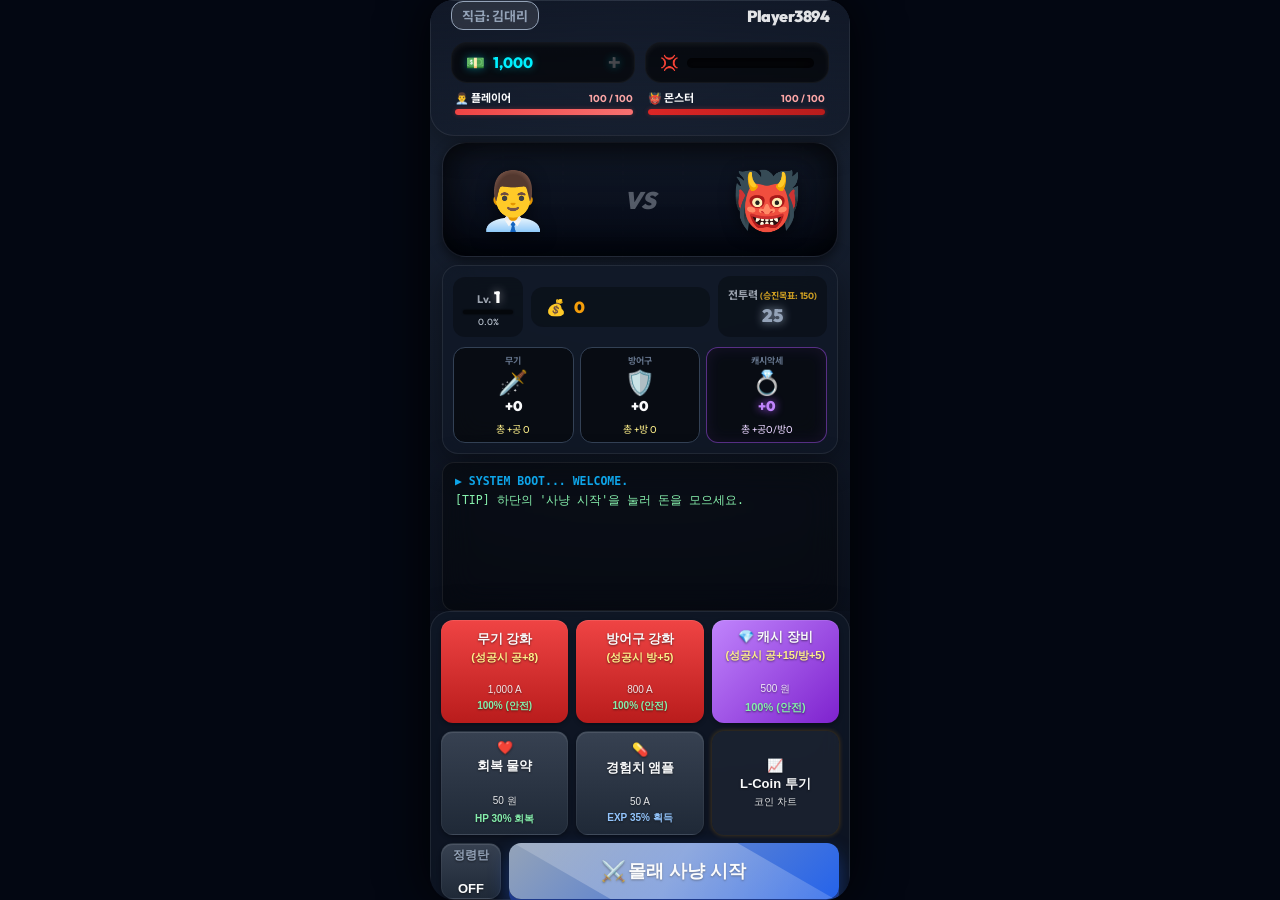
<file: repositories/UncleLin/v1.0/index.html>
<!DOCTYPE html>
<html lang="ko">

<head>
    <meta charset="UTF-8">
    <meta name="viewport"
        content="width=device-width, initial-scale=1.0, maximum-scale=1.0, user-scalable=no, viewport-fit=cover">
    <title>린저씨 키우기 : 전설의 랭커</title>
    <link rel="stylesheet" href="style.css">
    <!-- 모던한 UI를 위한 폰트와 게임 감성을 위한 폰트 혼합 -->
    <link
        href="https://fonts.googleapis.com/css2?family=Outfit:wght@400;700;900&family=Noto+Sans+KR:wght@400;700;900&display=swap"
        rel="stylesheet">
</head>

<body>
    <div id="game-container" class="tier-1">

        <!-- 상단 안전 영역 (Notch) & 현실 스탯 패널 (Glassmorphism) -->
        <header id="top-panel" class="glass-panel">
            <div class="header-title">
                <span id="stat-rank" class="badge rank-badge"
                    style="cursor:pointer; display:flex; align-items:center; gap:4px;">직급: 김대리 <span
                        style="font-size:10px;">ℹ️</span></span>
                <span id="player-name" class="game-title" style="cursor: pointer;" title="이름을 클릭하여 변경하세요">전설의 랭커</span>
            </div>
            <div class="top-stats" style="display:flex; flex-direction:column; gap:6px;">
                <div style="display:flex; gap:10px;">
                    <div class="stat-pill cash-pill" style="cursor: pointer;" id="btn-open-exchange">
                        <span class="icon">💵</span>
                        <span id="stat-fund">0</span>
                        <span style="font-size:10px; opacity:0.7; margin-left:auto;">➕</span>
                    </div>
                    <div class="stat-pill anger-pill">
                        <span class="icon">💢</span>
                        <div class="progress-bar-container max-width-bar">
                            <div id="stat-anger-fill" class="progress-fill anger-gradient" style="width: 0%;"></div>
                        </div>
                    </div>
                </div>
                <!-- 투명 배경 체력바 영역 -->
                <div style="display:flex; gap:15px; padding: 0 4px;">
                    <!-- 플레이어 체력 -->
                    <div style="flex:1; display:flex; flex-direction:column; gap:4px;">
                        <div style="display:flex; justify-content:space-between; align-items:flex-end;">
                            <span style="font-size:11px; font-weight:bold; color:var(--text-main);">👨‍💼 플레이어</span>
                            <span id="player-hp-text"
                                style="font-size:10px; color:#fca5a5; font-weight:bold;">100/100</span>
                        </div>
                        <div class="progress-bar-container" style="height:6px; box-shadow:0 0 5px rgba(239,68,68,0.3);">
                            <div id="player-hp-fill" class="progress-fill hp-gradient"
                                style="width: 100%; background: linear-gradient(90deg, #ef4444, #f87171);"></div>
                        </div>
                    </div>
                    <!-- 몬스터 체력 -->
                    <div style="flex:1; display:flex; flex-direction:column; gap:4px;">
                        <div style="display:flex; justify-content:space-between; align-items:flex-end;">
                            <span style="font-size:11px; font-weight:bold; color:var(--text-main);">👹 몬스터</span>
                            <span id="monster-hp-text"
                                style="font-size:10px; color:#fca5a5; font-weight:bold;">100/100</span>
                        </div>
                        <div class="progress-bar-container" style="height:6px; box-shadow:0 0 5px rgba(239,68,68,0.3);">
                            <div id="monster-hp-fill" class="progress-fill hp-gradient" style="width: 100%;"></div>
                        </div>
                    </div>
                </div>
            </div>
        </header>

        <!-- 중앙 패널: 게임 뷰 (시각적 연출 강화) -->
        <main id="mid-panel">
            <div id="visual-view">
                <div class="scene-overlay"></div>
                <div class="character-area">
                    <div class="player-wrapper">
                        <div id="character-sprite" class="sprite-anim ui-sprite">👨‍💼</div>
                    </div>

                    <div class="vs-effect">VS</div>

                    <div class="enemy-wrapper">
                        <div id="monster-sprite" class="ui-sprite">👹</div>
                    </div>
                </div>
                <!-- 강화 이펙트 오버레이 -->
                <div id="crt-overlay"></div>
            </div>

            <!-- 인게임 스탯 대시보드 (Glassmorphism) -->
            <div class="in-game-dashboard glass-panel">
                <div class="main-stats-row">
                    <div class="level-box" style="position:relative; width:70px;">
                        <div style="display:flex; justify-content:center; align-items:baseline; gap:3px;">
                            <span class="label">Lv.</span>
                            <span id="stat-level" class="val text-glow">1</span>
                        </div>
                        <div class="progress-bar-container"
                            style="height:4px; width:100%; margin-top:2px; box-shadow:0 0 2px #000;">
                            <div id="stat-exp-fill" class="progress-fill exp-gradient" style="width: 0%;"></div>
                        </div>
                        <div id="stat-exp-text" style="font-size:9px; color:#cbd5e1; margin-top:2px;">0.0%</div>
                    </div>
                    <div class="adena-box flex-grow">
                        <span class="icon">💰</span>
                        <span id="stat-adena" class="val color-gold">0</span>
                    </div>
                    <div class="combat-power">
                        <span class="label">전투력 <span id="stat-target-cp"
                                style="color: #fbbf24; font-size: 9px; opacity: 0.8;">(목표: 150)</span></span>
                        <span id="stat-cp" class="val color-cp">10</span>
                    </div>
                </div>

                <div class="equip-viewer">
                    <div class="equip-slot wpn-slot" data-label="무기">
                        <div class="slot-icon">🗡️</div>
                        <div class="tier-val" id="stat-wpn-tier">+0</div>
                        <div style="font-size:10px; color:#fef08a; margin-top:3px;" id="stat-wpn-bonus">+공 0</div>
                    </div>
                    <div class="equip-slot arm-slot" data-label="방어구">
                        <div class="slot-icon">🛡️</div>
                        <div class="tier-val" id="stat-arm-tier">+0</div>
                        <div style="font-size:10px; color:#fef08a; margin-top:3px;" id="stat-arm-bonus">+방 0</div>
                    </div>
                    <div class="equip-slot acc-slot cash-glow" data-label="캐시악세">
                        <div class="slot-icon">💍</div>
                        <div class="tier-val" id="stat-acc-tier">+0</div>
                        <div style="font-size:10px; color:#e9d5ff; margin-top:3px;" id="stat-acc-bonus">+공0 방0</div>
                    </div>
                </div>
            </div>

            <!-- 전투 로그 출력 (슬릭한 터미널 스타일) -->
            <div id="log-container" class="glass-panel log-panel">
                <div class="log-entry sys">▶ SYSTEM BOOT... WELCOME.</div>
                <div class="log-entry guide">[TIP] 하단의 '사냥 시작'을 눌러 돈을 모으세요.</div>
            </div>
        </main>

        <!-- 하단 패널: 모바일 앱 스타일 플로팅 조작부 -->
        <footer id="bottom-panel" class="glass-panel padding-safe-bottom">
            <!-- 1. 강화 그룹 (무기, 방어구, 캐시악세) -->
            <div class="action-grid" style="grid-template-columns: repeat(3, 1fr); margin-bottom: 8px;">
                <button id="btn-enhance-wpn" class="btn btn-danger" style="padding:8px 4px;">
                    무기 강화 <span style="font-size:11px; color:#fef08a;" id="next-stat-wpn">(+공8)</span><br><small><span
                            id="cost-wpn">1,000</span> A</small>
                    <div style="font-size:10px; color:#fca5a5; margin-top:2px;" id="rate-wpn">75%</div>
                </button>
                <button id="btn-enhance-arm" class="btn btn-danger" style="padding:8px 4px;">
                    방어구 강화 <span style="font-size:11px; color:#fef08a;" id="next-stat-arm">(+방5)</span><br><small><span
                            id="cost-arm">800</span> A</small>
                    <div style="font-size:10px; color:#fca5a5; margin-top:2px;" id="rate-arm">75%</div>
                </button>
                <button id="btn-cash-acc" class="btn btn-premium" style="padding:8px 4px;">
                    💎 캐시 장비 <span style="font-size:11px; color:#fef08a;"
                        id="next-stat-acc">(+공15/방5)</span><br><small><span id="cost-acc">500</span> 원</small>
                    <div style="font-size:11px; color:#e9d5ff; margin-top:2px;" id="rate-acc">85%</div>
                </button>
            </div>

            <!-- 승진 버트 (평소엔 숨김) -->
            <button id="btn-promote" class="btn btn-promote-special pulse-anim full-width mb-2"
                style="display:none; margin-bottom: 8px;">
                <span class="btn-icon">🌟</span> <b>승진 심사</b>
            </button>

            <!-- 2. 보급 그룹 (회복물약, 경험치물약, 코인투기) -->
            <div class="action-grid" style="grid-template-columns: repeat(3, 1fr); margin-bottom: 8px;">
                <button id="btn-heal" class="btn btn-secondary" style="padding:8px 4px;">
                    <span class="btn-icon">❤️</span> <b>회복 물약</b><br><small><span id="cost-heal">50</span> 원</small>
                    <div style="font-size:10px; color:#86efac; margin-top:2px;">HP 30% 회복</div>
                </button>
                <button id="btn-upgrade" class="btn btn-secondary" style="padding:8px 4px;">
                    <span class="btn-icon">💊</span> <b>경험치 앰플</b><br><small><span id="cost-upg">100</span> A</small>
                    <div style="font-size:10px; color:#93c5fd; margin-top:2px;">EXP 35% 획득</div>
                </button>
                <button id="btn-open-coin" class="btn bg-dark border-glass"
                    style="border-color:var(--accent-gold); box-shadow:0 0 5px rgba(245,158,11,0.3); padding:8px 4px;">
                    <span class="btn-icon">📈</span> L-Coin 투기<br><small>코인 차트</small>
                </button>
            </div>

            <!-- 하단부: 사냥 컨트롤 및 휴식(처세술) 메뉴 -->
            <div class="hunt-controls mt-2">
                <button id="btn-soulshot" class="btn btn-secondary" style="flex: 0 0 60px; padding: 0;">
                    <span style="font-size:12px; color:#94a3b8;">정령탄</span><br>OFF
                </button>
                <button id="btn-speed" class="btn btn-speed" style="display:none;">
                    ⚡ 1x
                </button>
                <button id="btn-farm" class="btn btn-hero flex-grow glow-btn">
                    <span class="btn-icon">⚔️</span>
                    <span class="btn-text">몰래 사냥 시작</span>
                </button>
            </div>

            <!-- 휴식 중 나타나는 아내 분노 감소(처세술) 메뉴 - 1줄 배치 -->
            <div id="peace-menu" class="mt-2" style="display: none; grid-template-columns: repeat(3, 1fr); gap: 6px;">
                <button id="btn-peace-1" class="btn bg-dark border-glass" style="padding:8px 2px;">🧽
                    설거지<br><small><span id="wash-count">-10 (5/5)</span></small></button>
                <button id="btn-peace-2" class="btn bg-mid border-glass" style="padding:8px 2px;">🍗
                    치킨배달<br><small>500원(-30)</small></button>
                <button id="btn-peace-3" class="btn bg-high border-glass" style="padding:8px 2px;">👜
                    명품백<br><small>3천원(초기화)</small></button>
            </div>
        </footer>

        <!-- 모달 오버레이 영역 -->
        <div id="modal-overlay" class="modal-overlay" style="display:none;">
            <!-- 직급 계급도 모달 -->
            <div id="rank-modal" class="modal-content glass-panel" style="display:none;">
                <h3 style="margin-bottom:15px; border-bottom:1px solid rgba(255,255,255,0.2); padding-bottom:10px;">👑
                    승진 계급도</h3>
                <ul style="list-style:none; line-height:1.8; margin-bottom:15px; font-size:14px; color:#cbd5e1;">
                    <li>👨‍💼 <b>김대리</b> (기본)</li>
                    <li>🤵 <b>과장님</b> (대폭 상승) - CP 150</li>
                    <li>🕵️‍♂️ <b>부장님</b> (핵과금) - CP 1,000</li>
                    <li>👑 <b>대표/건물주</b> (서버 지배자) - CP 5,000</li>
                </ul>
                <button id="btn-close-rank" class="btn btn-secondary full-width">닫기</button>
            </div>

            <!-- 광고 시청 모달 -->
            <div id="ad-modal" class="modal-content glass-panel" style="display:none;">
                <h3 style="margin-bottom:10px;">📺 광고 시청</h3>
                <p style="font-size:13px; color:#cbd5e1; margin-bottom:15px; line-height:1.4;">설거지 무료 횟수(5회)가
                    소진되었습니다.<br>광고를 시청하고 5회를 충전하시겠습니까?</p>
                <div id="ad-timer"
                    style="display:none; font-size:32px; text-align:center; font-weight:900; margin-bottom:15px; color:#fbbf24; text-shadow:0 0 10px rgba(251,191,36,0.6);">
                    5</div>
                <div class="action-grid mt-2" id="ad-actions">
                    <button id="btn-watch-ad" class="btn btn-success">시청하기</button>
                    <button id="btn-close-ad" class="btn btn-secondary">닫기</button>
                </div>
            </div>

            <!-- 현금 환전소 모달 -->
            <div id="exchange-modal" class="modal-content glass-panel" style="display:none;">
                <h3
                    style="margin-bottom:15px; border-bottom:1px solid rgba(255,255,255,0.2); padding-bottom:10px; color:var(--accent-gold);">
                    🏦 뒷골목 환전소</h3>
                <p style="font-size:13px; color:#cbd5e1; margin-bottom:15px; line-height:1.4;">비자금을 안전하게 게임 웹머니(아데나)로
                    세탁해 드립니다.<br><span style="color:#f472b6;">현재 환율: 1 비자금 = 10 아데나</span></p>

                <div
                    style="background:rgba(0,0,0,0.5); padding:10px; border-radius:8px; margin-bottom:15px; text-align:center;">
                    <span style="font-size:12px; color:#94a3b8;">보유 비자금</span>
                    <div style="font-size:20px; font-weight:bold; color:#00f0ff" id="exchange-current-fund">0</div>
                </div>

                <div class="action-grid multi-rows">
                    <button id="btn-exch-1" class="btn btn-secondary">
                        1,000원 환전<br><small>▶ 10,000 A</small>
                    </button>
                    <button id="btn-exch-2" class="btn btn-secondary">
                        5,000원 환전<br><small>▶ 50,000 A</small>
                    </button>
                    <button id="btn-exch-all" class="btn btn-promote-special full-width pulse-anim"
                        style="padding:10px;">
                        전액 환전 (ALL-IN)
                    </button>
                </div>
                <button id="btn-close-exchange" class="btn btn-secondary full-width mt-2"
                    style="background:rgba(255,255,255,0.1);">닫기</button>
            </div>

            <!-- 사내 벤처 코인 (L-Coin) 투기장 모달 -->
            <div id="coin-modal" class="modal-content" style="display:none; text-align:center;">
                <h3 style="margin-bottom:10px; color:var(--accent-gold);">📈 사내 벤처 코인 (L-Coin)</h3>
                <p style="font-size:12px; color:#cbd5e1; margin-bottom:15px; line-height:1.4;">사내 찌라시에 따라 <b>가격이 수시로
                        폭등/폭락</b>합니다.<br>아데나를 투자해 인생 역전을 노리세요!</p>

                <div
                    style="background:rgba(0,0,0,0.5); padding:15px; border-radius:12px; margin-bottom:15px; border:1px solid rgba(255,255,255,0.05);">
                    <div style="font-size:12px; color:#9ca3af;">현재 시세 (1 L-Coin)</div>
                    <div id="coin-price-display" style="font-size:28px; font-weight:900; color:#10b981; margin:5px 0;">
                        500 A</div>
                    <div id="coin-trend-text" style="font-size:12px; color:#cbd5e1;">── 변화 없음 ──</div>
                </div>

                <div
                    style="display:flex; justify-content:space-between; font-size:13px; margin-bottom:5px; padding:0 10px;">
                    <div>보유 아데나: <b id="coin-my-adena" style="color:#fbbf24;">0</b></div>
                    <div>보유 코인: <b id="coin-my-amount" style="color:#38bdf8;">0개</b></div>
                </div>
                <div
                    style="display:flex; justify-content:space-between; font-size:13px; margin-bottom:15px; padding:0 10px; border-bottom:1px solid rgba(255,255,255,0.1); padding-bottom:10px;">
                    <div>평단가: <b id="coin-avg-price" style="color:#94a3b8;">0 A</b></div>
                    <div>수익률: <b id="coin-profit-rate" style="color:#94a3b8;">0.00%</b></div>
                </div>

                <div class="action-grid" style="grid-template-columns: 1fr 1fr;">
                    <button id="btn-coin-buy" class="btn btn-danger">
                        최대 매수 (ALL)<br><small>아데나 👉 코인</small>
                    </button>
                    <button id="btn-coin-sell" class="btn btn-primary">
                        전액 매도 (ALL)<br><small>코인 👉 아데나</small>
                    </button>
                </div>
                <button id="btn-close-coin" class="btn btn-secondary full-width mt-2"
                    style="background:rgba(255,255,255,0.05);">닫기</button>
            </div>
        </div>
    </div>

    <script src="game.js"></script>
</body>

</html>
</file>
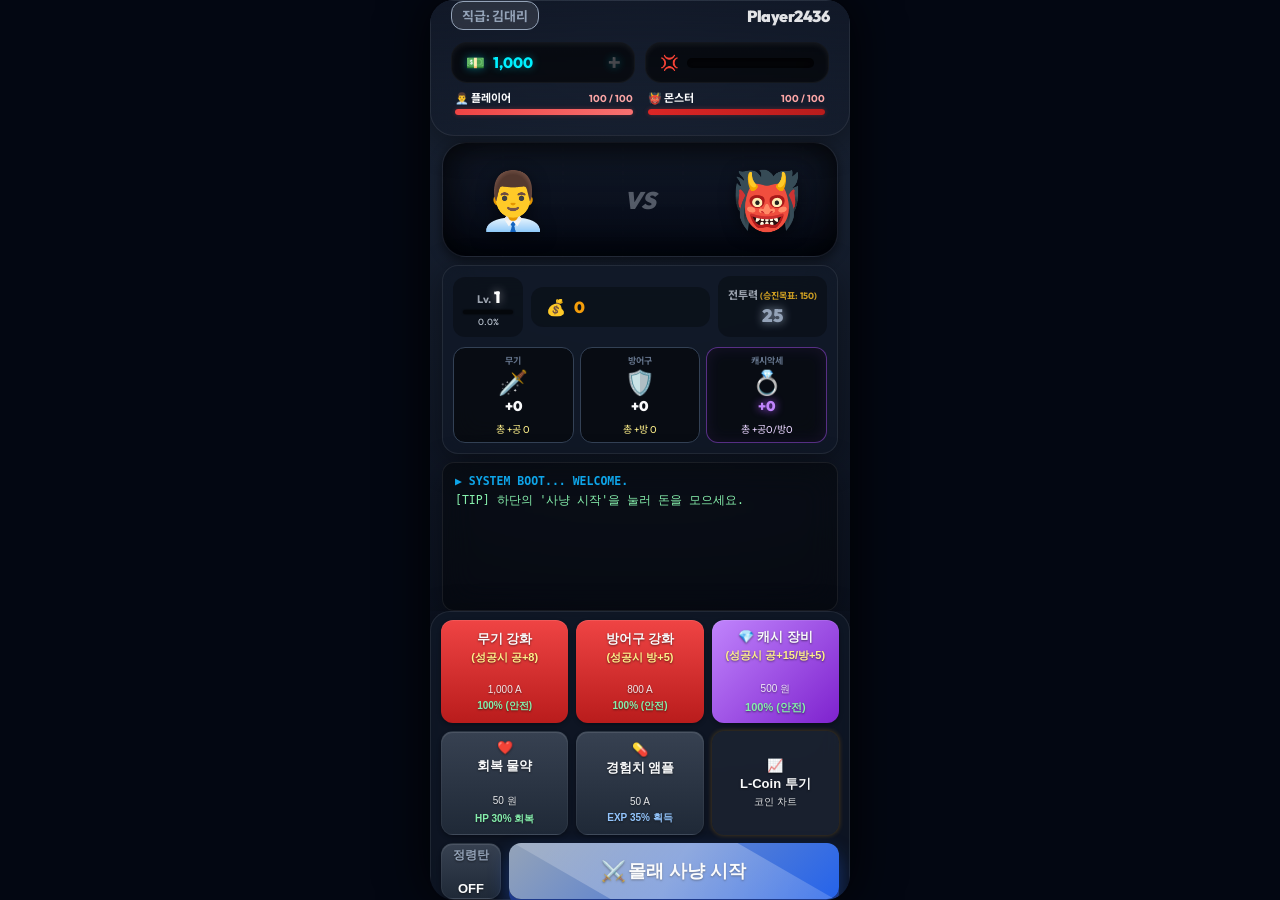
<file: repositories/UncleLin/v1.0/1_UncleLin_Mobile.html>
﻿<!DOCTYPE html>
<html lang="ko">

<head>
    <meta charset="UTF-8">
    <meta name="viewport"
        content="width=device-width, initial-scale=1.0, maximum-scale=1.0, user-scalable=no, viewport-fit=cover">
    <title>린저씨 키우기 : 전설의 랭커</title>
    <style>
:root {
    /* 모던 컬러 팔레트 (다크 올리브/네이비 계열의 세련된 다크모드) */
    --bg-dark: #111827;
    --bg-darker: #030712;
    --glass-bg: rgba(17, 24, 39, 0.75);
    --glass-border: rgba(255, 255, 255, 0.08);

    --accent-gold: #f59e0b;
    --accent-blue: #0ea5e9;
    --accent-red: #ef4444;
    --accent-green: #10b981;
    --accent-purple: #8b5cf6;

    --text-main: #f9fafb;
    --text-muted: #9ca3af;

    /* 계급별 테마 색상 (CSS Variables 동적 할당) */
    --theme-color: #38bdf8;
    /* 기본 블루 */
}

* {
    box-sizing: border-box;
    margin: 0;
    padding: 0;
    -webkit-tap-highlight-color: transparent;
}

body,
html {
    width: 100vw;
    height: 100vh;
    background-color: var(--bg-darker);
    color: var(--text-main);
    font-family: 'Outfit', 'Noto Sans KR', sans-serif;
    display: flex;
    justify-content: center;
    align-items: flex-start;
    /* top align for iOS */
    overflow: hidden;
}

/* 모바일 앱 뷰 리미터 (9:20 비율 강제) */
#game-container {
    width: 100%;
    max-width: 420px;
    height: 100dvh;
    /* 모바일 브라우저 UI를 고려한 동적 높이 */
    max-height: 933px;
    display: flex;
    flex-direction: column;
    position: relative;
    background: radial-gradient(circle at top, var(--bg-dark), var(--bg-darker));
    box-shadow: 0 0 50px rgba(0, 0, 0, 0.9);
    transition: background 0.5s ease;
    margin: 0 auto;
    border-radius: 24px;
    overflow: hidden;
    user-select: none;
    /* 드래그 및 텍스트 선택 방지는 컨테이너 안에서만 수행 */
    /* 데스크탑 환경 기준 상하 여백 제거 */
}

/* 진화 단계별 배경 테마 연출 */
#game-container.tier-1 {
    background: radial-gradient(circle at top, #1e293b, var(--bg-darker));
    --theme-color: #94a3b8;
}

#game-container.tier-2 {
    background: radial-gradient(circle at top, #064e3b, var(--bg-darker));
    --theme-color: #34d399;
}

#game-container.tier-3 {
    background: radial-gradient(circle at top, #4c1d95, var(--bg-darker));
    --theme-color: #a78bfa;
}

#game-container.tier-4 {
    background: radial-gradient(circle at top, #7f1d1d, var(--bg-darker));
    --theme-color: #fbbf24;
}

/* ---------------- 공통 글래스모피즘 패널 ---------------- */
.glass-panel {
    background: var(--glass-bg);
    backdrop-filter: blur(16px);
    -webkit-backdrop-filter: blur(16px);
    border: 1px solid var(--glass-border);
    box-shadow: 0 8px 32px rgba(0, 0, 0, 0.4);
    border-radius: 16px;
}

/* ---------------- 상단 헤더 ---------------- */
#top-panel {
    padding: env(safe-area-inset-top, 20px) 20px 20px;
    z-index: 10;
    border-bottom-left-radius: 24px;
    border-bottom-right-radius: 24px;
    background: linear-gradient(180deg, rgba(17, 24, 39, 0.9), rgba(17, 24, 39, 0.4));
}

.header-title {
    display: flex;
    justify-content: space-between;
    align-items: center;
    margin-bottom: 12px;
}

.rank-badge {
    background: rgba(255, 255, 255, 0.1);
    padding: 4px 10px;
    border-radius: 12px;
    font-size: 13px;
    font-weight: bold;
    color: var(--theme-color);
    border: 1px solid var(--theme-color);
}

.game-title {
    font-weight: 900;
    font-size: 16px;
    letter-spacing: -0.5px;
    opacity: 0.9;
}

.top-stats {
    display: flex;
    gap: 10px;
}

.stat-pill {
    flex: 1;
    display: flex;
    align-items: center;
    gap: 8px;
    background: rgba(0, 0, 0, 0.6);
    padding: 10px 14px;
    border-radius: 16px;
    font-size: 15px;
    font-weight: 800;
    border: 1px solid rgba(255, 255, 255, 0.05);
    box-shadow: inset 0 2px 4px rgba(255, 255, 255, 0.05);
}

.cash-pill {
    color: #00f0ff;
    text-shadow: 0 0 8px rgba(0, 240, 255, 0.4);
}

.progress-bar-container {
    height: 10px;
    background: rgba(0, 0, 0, 0.6);
    border-radius: 5px;
    overflow: hidden;
    width: 100%;
    box-shadow: inset 0 1px 3px rgba(0, 0, 0, 0.5);
}

.progress-fill {
    height: 100%;
    transition: width 0.3s cubic-bezier(0.4, 0, 0.2, 1);
}

.anger-gradient {
    background: linear-gradient(90deg, #f59e0b, #ef4444);
}

.hp-gradient {
    background: linear-gradient(90deg, #dc2626, #b91c1c);
}

.exp-gradient {
    background: linear-gradient(90deg, #38bdf8, #818cf8);
    box-shadow: 0 0 5px rgba(56, 189, 248, 0.5);
}

/* ---------------- 중앙 게임 뷰 ---------------- */
#mid-panel {
    flex: 1;
    display: flex;
    flex-direction: column;
    overflow-y: auto;
    padding: 6px 12px 0px;
    gap: 8px;
}

#visual-view {
    flex: 0 0 115px;
    position: relative;
    border-radius: 24px;
    overflow: hidden;
    background-image:
        linear-gradient(rgba(17, 24, 39, 0.8), rgba(3, 7, 18, 0.95)),
        url('data:image/svg+xml;utf8,<svg xmlns="http://www.w3.org/2000/svg" width="60" height="60"><rect width="60" height="60" fill="none" stroke="%231f2937" stroke-width="1.5" stroke-dasharray="4 4"/></svg>');
    display: flex;
    justify-content: center;
    align-items: center;
    border: 1px solid rgba(255, 255, 255, 0.08);
    box-shadow: inset 0 0 40px rgba(0, 0, 0, 0.9), 0 4px 12px rgba(0, 0, 0, 0.5);
}

/* 처세술 버튼 스타일 */
.border-glass {
    border: 1px solid rgba(255, 255, 255, 0.15);
}

.bg-dark {
    background: linear-gradient(135deg, #1e293b, #0f172a);
}

.bg-mid {
    background: linear-gradient(135deg, #b45309, #78350f);
}

.bg-high {
    background: linear-gradient(135deg, #be185d, #831843);
}

.character-area {
    display: flex;
    justify-content: space-between;
    align-items: center;
    width: 85%;
    z-index: 2;
}

.ui-sprite {
    font-size: 56px;
    filter: drop-shadow(0 4px 8px rgba(0, 0, 0, 0.5));
}

/* ---------------- 퀘스트 / 긴급 업무 모달 스타일 ---------------- */
.quest-modal-container {
    background: linear-gradient(180deg, #374151, #111827);
    border: 1px solid var(--accent-red);
    box-shadow: 0 0 40px rgba(239, 68, 68, 0.3);
}

.quest-option {
    background: rgba(0, 0, 0, 0.4);
    border: 1px solid rgba(255, 255, 255, 0.1);
    padding: 12px;
    border-radius: 12px;
    font-size: 13px;
    text-align: left;
    margin-bottom: 8px;
    cursor: pointer;
    transition: all 0.2s;
}

.quest-option:hover {
    background: rgba(255, 255, 255, 0.1);
    border-color: var(--accent-blue);
}

#character-sprite {
    transform: scaleX(-1);
    animation: idle 2.5s infinite ease-in-out;
}

#monster-sprite {
    animation: float 3s infinite ease-in-out;
}

.vs-effect {
    font-weight: 900;
    font-size: 24px;
    color: var(--text-muted);
    font-style: italic;
    opacity: 0.5;
}

.enemy-wrapper {
    display: flex;
    flex-direction: column;
    align-items: center;
    width: 80px;
}

.player-wrapper {
    display: flex;
    flex-direction: column;
    align-items: center;
    width: 80px;
}

.mt-2 {
    margin-top: 8px;
}

.mb-2 {
    margin-bottom: 8px;
}

/* 몬스터 피격 하이라이트 효과 (빨간색) */
.hit-anim-monster {
    animation: flash-red 0.15s ease-out;
}

@keyframes flash-red {
    0% {
        filter: drop-shadow(0 0 20px #ef4444) brightness(1.5) sepia(1) hue-rotate(-50deg) saturate(3);
    }

    100% {
        filter: drop-shadow(0 4px 8px rgba(0, 0, 0, 0.5)) brightness(1) sepia(0) saturate(1);
    }
}

/* 플레이어 레벨업 하이라이트 효과 (흰색) */
.level-up-anim {
    animation: flash-white 0.8s ease-out;
}

@keyframes flash-white {
    0% {
        filter: drop-shadow(0 0 40px #ffffff) brightness(2);
        transform: scaleX(-1) scale(1.1);
    }

    50% {
        filter: drop-shadow(0 0 20px rgba(255, 255, 255, 0.8)) brightness(1.5);
        transform: scaleX(-1) scale(1.05);
    }

    100% {
        filter: drop-shadow(0 4px 8px rgba(0, 0, 0, 0.5)) brightness(1);
        transform: scaleX(-1) scale(1);
    }
}

/* ---------------- 스탯 보드 ---------------- */
.in-game-dashboard {
    padding: 10px;
    border-radius: 16px;
}

.main-stats-row {
    display: flex;
    justify-content: space-between;
    align-items: center;
    margin-bottom: 10px;
    gap: 8px;
}

.level-box,
.adena-box,
.combat-power {
    background: rgba(0, 0, 0, 0.3);
    padding: 10px;
    border-radius: 12px;
    display: flex;
    flex-direction: column;
    align-items: center;
    justify-content: center;
}

.flex-grow {
    flex: 1;
    flex-direction: row;
    gap: 8px;
    justify-content: flex-start;
    padding: 10px 15px;
}

.level-box {
    min-width: 60px;
}

.combat-power {
    min-width: 90px;
}

.label {
    font-size: 11px;
    color: var(--text-muted);
    font-weight: bold;
    margin-bottom: 2px;
}

.val {
    font-size: 16px;
    font-weight: 900;
}

.text-glow {
    color: #fff;
    text-shadow: 0 0 10px rgba(255, 255, 255, 0.5);
}

.color-gold {
    color: var(--accent-gold);
}

.color-cp {
    color: var(--theme-color);
    text-shadow: 0 0 10px var(--theme-color);
    font-size: 18px !important;
}

/* 장비 슬롯 */
.equip-viewer {
    display: grid;
    grid-template-columns: repeat(3, 1fr);
    gap: 6px;
}

.equip-slot {
    background: rgba(0, 0, 0, 0.5);
    border: 1px solid #334155;
    border-radius: 12px;
    padding: 6px 4px;
    display: flex;
    flex-direction: column;
    align-items: center;
    gap: 3px;
    position: relative;
}

.equip-slot::before {
    content: attr(data-label);
    font-size: 9px;
    color: #64748b;
    font-weight: bold;
}

.slot-icon {
    font-size: 24px;
    line-height: 1;
}

.tier-val {
    font-size: 14px;
    font-weight: 900;
}

.cash-glow {
    border-color: rgba(168, 85, 247, 0.5);
    box-shadow: inset 0 0 15px rgba(168, 85, 247, 0.1);
}

.cash-glow .tier-val {
    color: #c084fc;
    text-shadow: 0 0 8px #a855f7;
}

/* ---------------- 전투 로그 터미널 ---------------- */
.log-panel {
    min-height: 80px;
    flex: 1;
    padding: 10px 12px;
    border-radius: 12px;
    overflow-y: auto;
    font-size: 11.5px;
    line-height: 1.4;
    font-family: monospace;
    transition: all 0.3s cubic-bezier(0.4, 0, 0.2, 1);
    background: rgba(0, 0, 0, 0.4);
    /* 로그창 가독성을 위해 배경을 조금 더 어둡게 */
}

.log-entry {
    margin-bottom: 3px;
    color: #cbd5e1;
    animation: fadeIn 0.2s ease-out;
    word-break: keep-all;
}

@keyframes fadeIn {
    from {
        opacity: 0;
        transform: translateY(5px);
    }

    to {
        opacity: 1;
        transform: translateY(0);
    }
}

.log-entry.sys {
    color: var(--accent-blue);
    font-weight: bold;
}

.log-entry.talk {
    color: #f472b6;
    font-style: italic;
}

.log-entry.dmg {
    color: var(--accent-red);
    font-weight: bold;
}

.log-entry.adena {
    color: var(--accent-gold);
}

.log-entry.enhance-success {
    color: var(--accent-green);
    font-size: 13px;
    font-weight: 900;
    text-shadow: 0 0 8px var(--accent-green);
}

.log-entry.enhance-fail {
    color: #64748b;
    text-decoration: line-through;
}

.log-entry.guide {
    color: #86efac;
}

.log-entry.promo {
    color: var(--accent-gold);
    font-size: 14px;
    font-weight: 900;
    text-align: center;
    margin: 10px 0;
    text-shadow: 0 0 10px currentColor;
}

/* ---------------- 사냥 컨트롤 및 하단 액션 버튼 ---------------- */
.hunt-controls {
    display: flex;
    gap: 8px;
}

.btn-speed {
    padding: 0 10px;
    background: rgba(0, 0, 0, 0.5);
    border: 1px solid var(--accent-gold);
    color: var(--accent-gold);
    font-size: 16px;
    border-radius: 14px;
}

#bottom-panel {
    padding: 8px 10px env(safe-area-inset-bottom, 8px);
    border-top-left-radius: 20px;
    border-top-right-radius: 20px;
    z-index: 10;
}

.action-grid {
    display: grid;
    grid-template-columns: 1fr 1fr;
    gap: 8px;
}

.action-grid.multi-rows {
    grid-template-columns: repeat(2, 1fr);
}

.full-width {
    grid-column: 1 / -1;
}

.btn {
    border: none;
    border-radius: 12px;
    padding: 8px 6px;
    color: var(--text-main);
    font-weight: 800;
    font-size: 13px;
    cursor: pointer;
    position: relative;
    /* 자식 요소 절대 위치 기준 */
    overflow: hidden;
    /* 버튼 영역 바깥으로 번지는 효과 차단 */
    transition: all 0.2s cubic-bezier(0.4, 0, 0.2, 1);
    display: flex;
    flex-direction: column;
    justify-content: center;
    align-items: center;
    gap: 2px;
    text-shadow: 0 1px 2px rgba(0, 0, 0, 0.5);
    background: rgba(255, 255, 255, 0.05);
    /* 플랫 베이스 */
    box-shadow: inset 0 1px 0 rgba(255, 255, 255, 0.1), 0 2px 4px rgba(0, 0, 0, 0.3);
    z-index: 20;
    touch-action: manipulation;
    /* 모바일 더블탭 줌 방지 및 터치 즉시 반응 유도 */
}

.btn small {
    font-size: 10px;
    font-weight: normal;
    opacity: 0.9;
}

.btn:active {
    transform: scale(0.96) translateY(2px);
    box-shadow: inset 0 2px 5px rgba(0, 0, 0, 0.5);
}

.btn:disabled {
    opacity: 0.4;
    cursor: not-allowed;
    transform: none;
    box-shadow: none;
}

/* 프리미엄 버튼 테마들 */
.btn-hero {
    background: linear-gradient(135deg, var(--theme-color), #2563eb);
    padding: 16px;
    flex-direction: row;
    font-size: 18px;
    box-shadow: 0 6px 0 #1e3a8a, 0 10px 20px rgba(37, 99, 235, 0.4);
}

.btn-hero .btn-icon {
    font-size: 20px;
}

.btn-primary {
    background: linear-gradient(180deg, var(--accent-blue), #0284c7);
}

.btn-secondary {
    background: linear-gradient(180deg, #374151, #1f2937);
    border: 1px solid rgba(255, 255, 255, 0.05);
}

.btn-success {
    background: linear-gradient(180deg, var(--accent-green), #059669);
}

.btn-danger {
    background: linear-gradient(180deg, var(--accent-red), #b91c1c);
    animation: dangerPulse 1.5s infinite;
}

.btn-premium {
    background: linear-gradient(135deg, #c084fc, #7e22ce);
    box-shadow: inset 0 1px 0 rgba(255, 255, 255, 0.1), 0 2px 4px rgba(0, 0, 0, 0.3);
}

.btn-promote-special {
    background: linear-gradient(135deg, #fbbf24, #d97706);
    box-shadow: 0 6px 0 #78350f, 0 0 20px rgba(251, 191, 36, 0.6);
    color: #000;
}

/* ---------------- 애니메이션 & 이펙트 ---------------- */
@keyframes idle {

    0%,
    100% {
        transform: scaleX(-1) translateY(0);
    }

    50% {
        transform: scaleX(-1) translateY(-6px);
    }
}

@keyframes float {

    0%,
    100% {
        transform: translateY(0);
    }

    50% {
        transform: translateY(8px);
    }
}

@keyframes dangerPulse {
    0% {
        box-shadow: 0 0 0 rgba(239, 68, 68, 0.7);
    }

    70% {
        box-shadow: 0 0 15px rgba(239, 68, 68, 0);
    }

    100% {
        box-shadow: 0 0 0 rgba(239, 68, 68, 0);
    }
}

.hit-anim {
    animation: hit 0.2s cubic-bezier(0.36, 0.07, 0.19, 0.97) both;
    filter: drop-shadow(0 0 15px red);
}

@keyframes hit {
    0% {
        transform: scale(1.1) rotate(0deg);
        filter: brightness(1) sepia(50%) hue-rotate(-50deg);
    }

    30% {
        transform: scale(1) rotate(-10deg) translateX(-15px);
    }

    60% {
        transform: scale(1.05) rotate(10deg) translateX(10px);
    }

    100% {
        transform: scale(1) rotate(0) translateX(0);
        filter: brightness(1) drop-shadow(0 10px 10px rgba(0, 0, 0, 0.5));
    }
}

.glow-btn::after {
    content: '';
    position: absolute;
    top: -50%;
    left: -50%;
    width: 200%;
    height: 200%;
    background: linear-gradient(to right, rgba(255, 255, 255, 0) 0%, rgba(255, 255, 255, 0.3) 50%, rgba(255, 255, 255, 0) 100%);
    transform: rotate(30deg);
    animation: wipe 3s infinite;
    pointer-events: none;
}

@keyframes wipe {
    0% {
        left: -150%;
    }

    100% {
        left: 150%;
    }
}

.pulse-anim {
    animation: pulseBig 1.5s infinite;
}

@keyframes pulseBig {
    0% {
        transform: scale(1);
    }

    50% {
        transform: scale(1.05);
    }

    100% {
        transform: scale(1);
    }
}

/* 레트로 액션 흔들림 (최소화하여 세련되게) */
.crt-effect {
    animation: screenShake 0.3s ease-out;
    filter: contrast(130%) saturate(150%);
}

.crt-effect-fail {
    animation: screenShakeFail 0.6s ease-out;
    filter: grayscale(100%) contrast(150%) brightness(0.7);
}

@keyframes screenShake {
    0% {
        transform: translate(3px, 3px) scale(1.02);
    }

    20% {
        transform: translate(-3px, -3px);
    }

    40% {
        transform: translate(2px, 3px);
    }

    60% {
        transform: translate(-2px, -2px);
    }

    80% {
        transform: translate(3px, -3px);
    }

    100% {
        transform: translate(0, 0) scale(1);
    }
}

@keyframes screenShakeFail {
    0% {
        transform: translate(5px, 0);
    }

    10% {
        transform: translate(-5px, 0);
    }

    20% {
        transform: translate(4px, 0);
    }

    30% {
        transform: translate(-4px, 0);
    }

    40% {
        transform: translate(3px, 0);
    }

    50% {
        transform: translate(-3px, 0);
    }

    100% {
        transform: translate(0, 0);
    }
}

#crt-overlay {
    position: absolute;
    top: 0;
    left: 0;
    right: 0;
    bottom: 0;
    pointer-events: none;
    background: rgba(255, 255, 255, 0);
    transition: background 0.05s;
    mix-blend-mode: overlay;
}

.flash-effect {
    background: transparent !important;
    /* 눈부심 완전 삭제 */
    z-index: 10;
}

.flash-fail {
    background: transparent !important;
    mix-blend-mode: multiply;
}

.flash-success {
    background: transparent !important;
    mix-blend-mode: color-dodge;
}

/* ---------------- 모달 창 ---------------- */
.modal-overlay {
    position: absolute;
    top: 0;
    left: 0;
    right: 0;
    bottom: 0;
    background: rgba(0, 0, 0, 0.8);
    z-index: 100;
    display: flex;
    justify-content: center;
    align-items: center;
    padding: 20px;
    backdrop-filter: blur(4px);
}

.modal-content {
    background: linear-gradient(180deg, #1f2937, #111827);
    width: 90%;
    max-width: 320px;
    padding: 24px;
    border-radius: 24px;
    border: 1px solid rgba(255, 255, 255, 0.1);
    box-shadow: 0 25px 50px -12px rgba(0, 0, 0, 0.8);
    animation: popIn 0.4s cubic-bezier(0.16, 1, 0.3, 1);
}

@keyframes popIn {
    0% {
        transform: scale(0.8);
        opacity: 0;
    }

    100% {
        transform: scale(1);
        opacity: 1;
    }
}

/* ---------------- 레이아웃 동적 변화 (사냥 전투 중 시) ---------------- */
#mid-panel.hunting #visual-view {
    flex: 0 0 100px;
    transform: scale(0.85);
    margin-bottom: -15px;
}

#mid-panel.hunting .in-game-dashboard {
    padding: 6px 12px;
    margin-bottom: 2px;
}

#mid-panel.hunting #log-container {
    min-height: 180px;
    flex: 1;
    font-size: 13.5px;
    line-height: 1.6;
}

/* ---------------- 데미지 플로팅 텍스트 ---------------- */
.floating-dmg {
    position: absolute;
    color: #fff;
    font-weight: 900;
    font-size: 20px;
    text-shadow: 0 2px 4px rgba(0, 0, 0, 1);
    pointer-events: none;
    z-index: 15;
    animation: floatDmg 0.8s ease-out forwards;
}

.floating-dmg.crit {
    color: #fbbf24;
    font-size: 26px;
    text-shadow: 0 0 10px #f59e0b, 0 2px 4px rgba(0, 0, 0, 1);
}

@keyframes floatDmg {
    0% {
        transform: translate(-50%, 0) scale(0.5);
        opacity: 1;
    }

    20% {
        transform: translate(-50%, -20px) scale(1.2);
    }

    100% {
        transform: translate(-50%, -60px) scale(1);
        opacity: 0;
    }
}

/* 정령탄 이펙트 */
.btn-soulshot-on {
    background: linear-gradient(135deg, #0ea5e9, #0284c7) !important;
    box-shadow: 0 0 15px rgba(14, 165, 233, 0.5), inset 0 0 10px rgba(255, 255, 255, 0.5) !important;
    color: white !important;
}

.hit-anim.soulshot-hit {
    filter: drop-shadow(0 0 20px #38bdf8) brightness(2) !important;
}

/* ---------------- 모바일 반응형 터치(Viewport) 대응 ---------------- */
@media screen and (max-width: 600px) {

    body,
    html {
        height: 100%;
        background-color: #000;
        margin: 0;
        padding: 0;
    }

    #game-container {
        width: 100vw;
        height: 100vh;
        /* fallback */
        height: 100dvh;
        max-width: 100%;
        max-height: none;
        border-radius: 0;
        margin: 0;
        /* 모바일에선 풀스크린이므로 둥근 테두리 제거 */
        box-shadow: none;
        aspect-ratio: auto;
    }

    /* 폰트나 간격의 미세 조정 (화면이 너무 좁을 경우 방지) */
    .btn {
        padding: 6px 4px;
        font-size: 12px;
    }

    .btn small {
        font-size: 9px;
    }

    .in-game-dashboard {
        padding: 8px;
    }

    .stat-pill {
        padding: 8px 10px;
        font-size: 13px;
    }
}
</style>
    <!-- 모던한 UI를 위한 폰트와 게임 감성을 위한 폰트 혼합 -->
    <link
        href="https://fonts.googleapis.com/css2?family=Outfit:wght@400;700;900&family=Noto+Sans+KR:wght@400;700;900&display=swap"
        rel="stylesheet">
</head>

<body>
    <div id="game-container" class="tier-1">

        <!-- 상단 안전 영역 (Notch) & 현실 스탯 패널 (Glassmorphism) -->
        <header id="top-panel" class="glass-panel">
            <div class="header-title">
                <span id="stat-rank" class="badge rank-badge"
                    style="cursor:pointer; display:flex; align-items:center; gap:4px;">직급: 김대리 <span
                        style="font-size:10px;">ℹ️</span></span>
                <span id="player-name" class="game-title" style="cursor: pointer;" title="이름을 클릭하여 변경하세요">전설의 랭커</span>
            </div>
            <div class="top-stats" style="display:flex; flex-direction:column; gap:6px;">
                <div style="display:flex; gap:10px;">
                    <div class="stat-pill cash-pill" style="cursor: pointer;" id="btn-open-exchange">
                        <span class="icon">💵</span>
                        <span id="stat-fund">0</span>
                        <span style="font-size:10px; opacity:0.7; margin-left:auto;">➕</span>
                    </div>
                    <div class="stat-pill anger-pill">
                        <span class="icon">💢</span>
                        <div class="progress-bar-container max-width-bar">
                            <div id="stat-anger-fill" class="progress-fill anger-gradient" style="width: 0%;"></div>
                        </div>
                    </div>
                </div>
                <!-- 투명 배경 체력바 영역 -->
                <div style="display:flex; gap:15px; padding: 0 4px;">
                    <!-- 플레이어 체력 -->
                    <div style="flex:1; display:flex; flex-direction:column; gap:4px;">
                        <div style="display:flex; justify-content:space-between; align-items:flex-end;">
                            <span style="font-size:11px; font-weight:bold; color:var(--text-main);">👨‍💼 플레이어</span>
                            <span id="player-hp-text"
                                style="font-size:10px; color:#fca5a5; font-weight:bold;">100/100</span>
                        </div>
                        <div class="progress-bar-container" style="height:6px; box-shadow:0 0 5px rgba(239,68,68,0.3);">
                            <div id="player-hp-fill" class="progress-fill hp-gradient"
                                style="width: 100%; background: linear-gradient(90deg, #ef4444, #f87171);"></div>
                        </div>
                    </div>
                    <!-- 몬스터 체력 -->
                    <div style="flex:1; display:flex; flex-direction:column; gap:4px;">
                        <div style="display:flex; justify-content:space-between; align-items:flex-end;">
                            <span style="font-size:11px; font-weight:bold; color:var(--text-main);">👹 몬스터</span>
                            <span id="monster-hp-text"
                                style="font-size:10px; color:#fca5a5; font-weight:bold;">100/100</span>
                        </div>
                        <div class="progress-bar-container" style="height:6px; box-shadow:0 0 5px rgba(239,68,68,0.3);">
                            <div id="monster-hp-fill" class="progress-fill hp-gradient" style="width: 100%;"></div>
                        </div>
                    </div>
                </div>
            </div>
        </header>

        <!-- 중앙 패널: 게임 뷰 (시각적 연출 강화) -->
        <main id="mid-panel">
            <div id="visual-view">
                <div class="scene-overlay"></div>
                <div class="character-area">
                    <div class="player-wrapper">
                        <div id="character-sprite" class="sprite-anim ui-sprite">👨‍💼</div>
                    </div>

                    <div class="vs-effect">VS</div>

                    <div class="enemy-wrapper">
                        <div id="monster-sprite" class="ui-sprite">👹</div>
                    </div>
                </div>
                <!-- 강화 이펙트 오버레이 -->
                <div id="crt-overlay"></div>
            </div>

            <!-- 인게임 스탯 대시보드 (Glassmorphism) -->
            <div class="in-game-dashboard glass-panel">
                <div class="main-stats-row">
                    <div class="level-box" style="position:relative; width:70px;">
                        <div style="display:flex; justify-content:center; align-items:baseline; gap:3px;">
                            <span class="label">Lv.</span>
                            <span id="stat-level" class="val text-glow">1</span>
                        </div>
                        <div class="progress-bar-container"
                            style="height:4px; width:100%; margin-top:2px; box-shadow:0 0 2px #000;">
                            <div id="stat-exp-fill" class="progress-fill exp-gradient" style="width: 0%;"></div>
                        </div>
                        <div id="stat-exp-text" style="font-size:9px; color:#cbd5e1; margin-top:2px;">0.0%</div>
                    </div>
                    <div class="adena-box flex-grow">
                        <span class="icon">💰</span>
                        <span id="stat-adena" class="val color-gold">0</span>
                    </div>
                    <div class="combat-power">
                        <span class="label">전투력 <span id="stat-target-cp"
                                style="color: #fbbf24; font-size: 9px; opacity: 0.8;">(목표: 150)</span></span>
                        <span id="stat-cp" class="val color-cp">10</span>
                    </div>
                </div>

                <div class="equip-viewer">
                    <div class="equip-slot wpn-slot" data-label="무기">
                        <div class="slot-icon">🗡️</div>
                        <div class="tier-val" id="stat-wpn-tier">+0</div>
                        <div style="font-size:10px; color:#fef08a; margin-top:3px;" id="stat-wpn-bonus">+공 0</div>
                    </div>
                    <div class="equip-slot arm-slot" data-label="방어구">
                        <div class="slot-icon">🛡️</div>
                        <div class="tier-val" id="stat-arm-tier">+0</div>
                        <div style="font-size:10px; color:#fef08a; margin-top:3px;" id="stat-arm-bonus">+방 0</div>
                    </div>
                    <div class="equip-slot acc-slot cash-glow" data-label="캐시악세">
                        <div class="slot-icon">💍</div>
                        <div class="tier-val" id="stat-acc-tier">+0</div>
                        <div style="font-size:10px; color:#e9d5ff; margin-top:3px;" id="stat-acc-bonus">+공0 방0</div>
                    </div>
                </div>
            </div>

            <!-- 전투 로그 출력 (슬릭한 터미널 스타일) -->
            <div id="log-container" class="glass-panel log-panel">
                <div class="log-entry sys">▶ SYSTEM BOOT... WELCOME.</div>
                <div class="log-entry guide">[TIP] 하단의 '사냥 시작'을 눌러 돈을 모으세요.</div>
            </div>
        </main>

        <!-- 하단 패널: 모바일 앱 스타일 플로팅 조작부 -->
        <footer id="bottom-panel" class="glass-panel padding-safe-bottom">
            <!-- 1. 강화 그룹 (무기, 방어구, 캐시악세) -->
            <div class="action-grid" style="grid-template-columns: repeat(3, 1fr); margin-bottom: 8px;">
                <button id="btn-enhance-wpn" class="btn btn-danger" style="padding:8px 4px;">
                    무기 강화 <span style="font-size:11px; color:#fef08a;" id="next-stat-wpn">(+공8)</span><br><small><span
                            id="cost-wpn">1,000</span> A</small>
                    <div style="font-size:10px; color:#fca5a5; margin-top:2px;" id="rate-wpn">75%</div>
                </button>
                <button id="btn-enhance-arm" class="btn btn-danger" style="padding:8px 4px;">
                    방어구 강화 <span style="font-size:11px; color:#fef08a;" id="next-stat-arm">(+방5)</span><br><small><span
                            id="cost-arm">800</span> A</small>
                    <div style="font-size:10px; color:#fca5a5; margin-top:2px;" id="rate-arm">75%</div>
                </button>
                <button id="btn-cash-acc" class="btn btn-premium" style="padding:8px 4px;">
                    💎 캐시 장비 <span style="font-size:11px; color:#fef08a;"
                        id="next-stat-acc">(+공15/방5)</span><br><small><span id="cost-acc">500</span> 원</small>
                    <div style="font-size:11px; color:#e9d5ff; margin-top:2px;" id="rate-acc">85%</div>
                </button>
            </div>

            <!-- 승진 버트 (평소엔 숨김) -->
            <button id="btn-promote" class="btn btn-promote-special pulse-anim full-width mb-2"
                style="display:none; margin-bottom: 8px;">
                <span class="btn-icon">🌟</span> <b>승진 심사</b>
            </button>

            <!-- 2. 보급 그룹 (회복물약, 경험치물약, 코인투기) -->
            <div class="action-grid" style="grid-template-columns: repeat(3, 1fr); margin-bottom: 8px;">
                <button id="btn-heal" class="btn btn-secondary" style="padding:8px 4px;">
                    <span class="btn-icon">❤️</span> <b>회복 물약</b><br><small><span id="cost-heal">50</span> 원</small>
                    <div style="font-size:10px; color:#86efac; margin-top:2px;">HP 30% 회복</div>
                </button>
                <button id="btn-upgrade" class="btn btn-secondary" style="padding:8px 4px;">
                    <span class="btn-icon">💊</span> <b>경험치 앰플</b><br><small><span id="cost-upg">100</span> A</small>
                    <div style="font-size:10px; color:#93c5fd; margin-top:2px;">EXP 35% 획득</div>
                </button>
                <button id="btn-open-coin" class="btn bg-dark border-glass"
                    style="border-color:var(--accent-gold); box-shadow:0 0 5px rgba(245,158,11,0.3); padding:8px 4px;">
                    <span class="btn-icon">📈</span> L-Coin 투기<br><small>코인 차트</small>
                </button>
            </div>

            <!-- 하단부: 사냥 컨트롤 및 휴식(처세술) 메뉴 -->
            <div class="hunt-controls mt-2">
                <button id="btn-soulshot" class="btn btn-secondary" style="flex: 0 0 60px; padding: 0;">
                    <span style="font-size:12px; color:#94a3b8;">정령탄</span><br>OFF
                </button>
                <button id="btn-speed" class="btn btn-speed" style="display:none;">
                    ⚡ 1x
                </button>
                <button id="btn-farm" class="btn btn-hero flex-grow glow-btn">
                    <span class="btn-icon">⚔️</span>
                    <span class="btn-text">몰래 사냥 시작</span>
                </button>
            </div>

            <!-- 휴식 중 나타나는 아내 분노 감소(처세술) 메뉴 - 1줄 배치 -->
            <div id="peace-menu" class="mt-2" style="display: none; grid-template-columns: repeat(3, 1fr); gap: 6px;">
                <button id="btn-peace-1" class="btn bg-dark border-glass" style="padding:8px 2px;">🧽
                    설거지<br><small><span id="wash-count">-10 (5/5)</span></small></button>
                <button id="btn-peace-2" class="btn bg-mid border-glass" style="padding:8px 2px;">🍗
                    치킨배달<br><small>500원(-30)</small></button>
                <button id="btn-peace-3" class="btn bg-high border-glass" style="padding:8px 2px;">👜
                    명품백<br><small>3천원(초기화)</small></button>
            </div>
        </footer>

        <!-- 모달 오버레이 영역 -->
        <div id="modal-overlay" class="modal-overlay" style="display:none;">
            <!-- 직급 계급도 모달 -->
            <div id="rank-modal" class="modal-content glass-panel" style="display:none;">
                <h3 style="margin-bottom:15px; border-bottom:1px solid rgba(255,255,255,0.2); padding-bottom:10px;">👑
                    승진 계급도</h3>
                <ul style="list-style:none; line-height:1.8; margin-bottom:15px; font-size:14px; color:#cbd5e1;">
                    <li>👨‍💼 <b>김대리</b> (기본)</li>
                    <li>🤵 <b>과장님</b> (대폭 상승) - CP 150</li>
                    <li>🕵️‍♂️ <b>부장님</b> (핵과금) - CP 1,000</li>
                    <li>👑 <b>대표/건물주</b> (서버 지배자) - CP 5,000</li>
                </ul>
                <button id="btn-close-rank" class="btn btn-secondary full-width">닫기</button>
            </div>

            <!-- 광고 시청 모달 -->
            <div id="ad-modal" class="modal-content glass-panel" style="display:none;">
                <h3 style="margin-bottom:10px;">📺 광고 시청</h3>
                <p style="font-size:13px; color:#cbd5e1; margin-bottom:15px; line-height:1.4;">설거지 무료 횟수(5회)가
                    소진되었습니다.<br>광고를 시청하고 5회를 충전하시겠습니까?</p>
                <div id="ad-timer"
                    style="display:none; font-size:32px; text-align:center; font-weight:900; margin-bottom:15px; color:#fbbf24; text-shadow:0 0 10px rgba(251,191,36,0.6);">
                    5</div>
                <div class="action-grid mt-2" id="ad-actions">
                    <button id="btn-watch-ad" class="btn btn-success">시청하기</button>
                    <button id="btn-close-ad" class="btn btn-secondary">닫기</button>
                </div>
            </div>

            <!-- 현금 환전소 모달 -->
            <div id="exchange-modal" class="modal-content glass-panel" style="display:none;">
                <h3
                    style="margin-bottom:15px; border-bottom:1px solid rgba(255,255,255,0.2); padding-bottom:10px; color:var(--accent-gold);">
                    🏦 뒷골목 환전소</h3>
                <p style="font-size:13px; color:#cbd5e1; margin-bottom:15px; line-height:1.4;">비자금을 안전하게 게임 웹머니(아데나)로
                    세탁해 드립니다.<br><span style="color:#f472b6;">현재 환율: 1 비자금 = 10 아데나</span></p>

                <div
                    style="background:rgba(0,0,0,0.5); padding:10px; border-radius:8px; margin-bottom:15px; text-align:center;">
                    <span style="font-size:12px; color:#94a3b8;">보유 비자금</span>
                    <div style="font-size:20px; font-weight:bold; color:#00f0ff" id="exchange-current-fund">0</div>
                </div>

                <div class="action-grid multi-rows">
                    <button id="btn-exch-1" class="btn btn-secondary">
                        1,000원 환전<br><small>▶ 10,000 A</small>
                    </button>
                    <button id="btn-exch-2" class="btn btn-secondary">
                        5,000원 환전<br><small>▶ 50,000 A</small>
                    </button>
                    <button id="btn-exch-all" class="btn btn-promote-special full-width pulse-anim"
                        style="padding:10px;">
                        전액 환전 (ALL-IN)
                    </button>
                </div>
                <button id="btn-close-exchange" class="btn btn-secondary full-width mt-2"
                    style="background:rgba(255,255,255,0.1);">닫기</button>
            </div>

            <!-- 사내 벤처 코인 (L-Coin) 투기장 모달 -->
            <div id="coin-modal" class="modal-content" style="display:none; text-align:center;">
                <h3 style="margin-bottom:10px; color:var(--accent-gold);">📈 사내 벤처 코인 (L-Coin)</h3>
                <p style="font-size:12px; color:#cbd5e1; margin-bottom:15px; line-height:1.4;">사내 찌라시에 따라 <b>가격이 수시로
                        폭등/폭락</b>합니다.<br>아데나를 투자해 인생 역전을 노리세요!</p>

                <div
                    style="background:rgba(0,0,0,0.5); padding:15px; border-radius:12px; margin-bottom:15px; border:1px solid rgba(255,255,255,0.05);">
                    <div style="font-size:12px; color:#9ca3af;">현재 시세 (1 L-Coin)</div>
                    <div id="coin-price-display" style="font-size:28px; font-weight:900; color:#10b981; margin:5px 0;">
                        500 A</div>
                    <div id="coin-trend-text" style="font-size:12px; color:#cbd5e1;">── 변화 없음 ──</div>
                </div>

                <div
                    style="display:flex; justify-content:space-between; font-size:13px; margin-bottom:5px; padding:0 10px;">
                    <div>보유 아데나: <b id="coin-my-adena" style="color:#fbbf24;">0</b></div>
                    <div>보유 코인: <b id="coin-my-amount" style="color:#38bdf8;">0개</b></div>
                </div>
                <div
                    style="display:flex; justify-content:space-between; font-size:13px; margin-bottom:15px; padding:0 10px; border-bottom:1px solid rgba(255,255,255,0.1); padding-bottom:10px;">
                    <div>평단가: <b id="coin-avg-price" style="color:#94a3b8;">0 A</b></div>
                    <div>수익률: <b id="coin-profit-rate" style="color:#94a3b8;">0.00%</b></div>
                </div>

                <div class="action-grid" style="grid-template-columns: 1fr 1fr;">
                    <button id="btn-coin-buy" class="btn btn-danger">
                        최대 매수 (ALL)<br><small>아데나 👉 코인</small>
                    </button>
                    <button id="btn-coin-sell" class="btn btn-primary">
                        전액 매도 (ALL)<br><small>코인 👉 아데나</small>
                    </button>
                </div>
                <button id="btn-close-coin" class="btn btn-secondary full-width mt-2"
                    style="background:rgba(255,255,255,0.05);">닫기</button>
            </div>
        </div>
    </div>

    <script>
// --- 전역 게임 데이터 구조 --- //
const TIERS = [
    { id: 1, name: "김대리", icon: "👨‍💼", reqCp: 0, theme: "tier-1" },
    { id: 2, name: "과장님", icon: "🤵", reqCp: 150, theme: "tier-2" },
    { id: 3, name: "부장님", icon: "🕵️‍♂️", reqCp: 1000, theme: "tier-3" },
    { id: 4, name: "대표/건물주", icon: "👑", reqCp: 5000, theme: "tier-4" }
];

const state = {
    realLife: {
        playerName: 'Player' + String(Math.floor(Math.random() * 10000)).padStart(4, '0'),
        stage: 1, // 1~4
        rank: TIERS[0].name,
        fund: 1000,
        wifeAnger: 0,
        maxWifeAnger: 100,
        washCount: 5 // 무료 설거지 횟수
    },
    inGame: {
        level: 1,
        exp: 0,
        maxExp: 100,
        currentHp: 100,
        maxHp: 100,
        upgradeCount: 1,
        healCount: 1,
        adena: 0,
        baseDmg: 10, baseDef: 0,
        equipment: { weapon: 0, armor: 0, accessory: 0 },
        mileage: { weapon: 0, armor: 0, accessory: 0 }, // 강화 전용 마일리지 (천장 스택)
        monsterHpFixed: 100,
        currentMonsterHp: 100
    },
    coin: {
        price: 500,
        amount: 0,
        avgPrice: 0, // 평균 매수 단가
        history: [], // 추후 차트용
        trendText: "── 횡보 중 ──",
        trendColor: "#cbd5e1"
    },
    system: {
        isPlaying: false,
        gameLoop: null,
        baseTickRate: 1000,
        gameSpeed: 1, // 1, 2, 3 배속
        currentTickRate: 1000,
        soulshot: false, // 정령탄 시스템
        lastTickTime: 0, // 마지막 틱 시간
        tickInterval: 1000, // 기본 틱 간격
        lastWashRechargeTime: Date.now() // 설거지 쿨타임 기준 시간
    }
};

const getCost = {
    upgrade: () => Math.floor(50 * Math.pow(1.5, state.inGame.upgradeCount - 1)),
    heal: () => Math.floor(50 * Math.pow(1.2, state.inGame.healCount - 1)),
    weapon: () => Math.floor(1000 * Math.pow(1.8, state.inGame.equipment.weapon)),
    armor: () => Math.floor(800 * Math.pow(1.7, state.inGame.equipment.armor)),
    accessory: () => Math.floor(500 * Math.pow(1.4, state.inGame.equipment.accessory))
};

const getEnhanceRate = {
    weapon: () => {
        const lvl = state.inGame.equipment.weapon;
        if (lvl < 3) return 1.0; // +3까지 100% 안전강화
        if (state.inGame.mileage.weapon >= 5) return 1.0; // 천장(마일리지 5)
        return Math.max(0.05, 0.90 - ((lvl - 3) * 0.05)); // 90%부터 서서히 감소
    },
    armor: () => {
        const lvl = state.inGame.equipment.armor;
        if (lvl < 3) return 1.0;
        if (state.inGame.mileage.armor >= 5) return 1.0; // 천장
        return Math.max(0.05, 0.90 - ((lvl - 3) * 0.05));
    },
    accessory: () => {
        const lvl = state.inGame.equipment.accessory;
        if (lvl < 2) return 1.0; // +2까지 100%
        if (state.inGame.mileage.accessory >= 5) return 1.0; // 천장
        return Math.max(0.1, 0.95 - ((lvl - 2) * 0.05)); // 캐시템은 방어선과 확률이 1강 더 유리함
    }
};

// --- 게임 로직 --- //
function triggerHitEffect(isSoulshotFired = false) {
    if (!els.monster) return;
    els.monster.classList.remove('hit-anim', 'soulshot-hit');
    // 배속이 높을 땐 브라우저 최적화를 위해 약간의 딜레이를 주어 리플로우 트리거
    setTimeout(() => {
        if (!els.monster) return;
        els.monster.classList.add('hit-anim');
        if (isSoulshotFired) els.monster.classList.add('soulshot-hit');

        // 애니메이션(0.2s)이 끝나면 클래스를 제거해주지 않으면 잔상이 영구적으로 남음
        setTimeout(() => {
            if (els.monster) els.monster.classList.remove('hit-anim', 'soulshot-hit');
        }, 200);
    }, 10);
}

// --- DOM 캐싱 --- //
const els = {
    playerName: document.getElementById('player-name'),
    logContainer: document.getElementById('log-container'),
    fund: document.getElementById('stat-fund'),
    wifeAnger: document.getElementById('stat-anger-fill'),
    level: document.getElementById('stat-level'),
    expFill: document.getElementById('stat-exp-fill'),
    expText: document.getElementById('stat-exp-text'),
    adena: document.getElementById('stat-adena'),
    cp: document.getElementById('stat-cp'),
    rank: document.getElementById('stat-rank'),
    character: document.getElementById('character-sprite'),
    monsterHpFill: document.getElementById('monster-hp-fill'),

    wpnTier: document.getElementById('stat-wpn-tier'),
    armTier: document.getElementById('stat-arm-tier'),
    accTier: document.getElementById('stat-acc-tier'),
    playerHpFill: document.getElementById('player-hp-fill'),
    playerHpText: document.getElementById('player-hp-text'),
    statWpnBonus: document.getElementById('stat-wpn-bonus'),
    statArmBonus: document.getElementById('stat-arm-bonus'),
    statAccBonus: document.getElementById('stat-acc-bonus'),
    nextWpnBonus: document.getElementById('next-stat-wpn'),
    nextArmBonus: document.getElementById('next-stat-arm'),
    nextAccBonus: document.getElementById('next-stat-acc'),
    monster: document.getElementById('monster-sprite'),

    costUpg: document.getElementById('cost-upg'),
    costWpn: document.getElementById('cost-wpn'),
    costArm: document.getElementById('cost-arm'),
    costAcc: document.getElementById('cost-acc'),
    rateWpn: document.getElementById('rate-wpn'),
    rateArm: document.getElementById('rate-arm'),
    rateAcc: document.getElementById('rate-acc'),

    targetCp: document.getElementById('stat-target-cp'),
    monsterHpText: document.getElementById('monster-hp-text'),
    peaceMenu: document.getElementById('peace-menu'),
    btnPeace1: document.getElementById('btn-peace-1'),
    btnPeace2: document.getElementById('btn-peace-2'),
    btnPeace3: document.getElementById('btn-peace-3'),

    btnSpeed: document.getElementById('btn-speed'),
    btnSoulshot: document.getElementById('btn-soulshot'),
    btnFarm: document.getElementById('btn-farm'),
    btnHeal: document.getElementById('btn-heal'),
    btnUpgrade: document.getElementById('btn-upgrade'),
    btnPromote: document.getElementById('btn-promote'),
    btnWpn: document.getElementById('btn-enhance-wpn'),
    btnArm: document.getElementById('btn-enhance-arm'),
    btnAcc: document.getElementById('btn-cash-acc'),
    costHeal: document.getElementById('cost-heal'),

    gameContainer: document.getElementById('game-container'),
    crtOverlay: document.getElementById('crt-overlay'),

    // 모달 DOM 캐싱
    midPanel: document.getElementById('mid-panel'),
    rankBadge: document.getElementById('stat-rank'),
    washCountText: document.getElementById('wash-count'),
    modalOverlay: document.getElementById('modal-overlay'),
    rankModal: document.getElementById('rank-modal'),
    adModal: document.getElementById('ad-modal'),
    btnClassRank: document.getElementById('btn-close-rank'),
    btnClassAd: document.getElementById('btn-close-ad'),
    btnWatchAd: document.getElementById('btn-watch-ad'),
    adTimer: document.getElementById('ad-timer'),
    adActions: document.getElementById('ad-actions'),
    visualView: document.getElementById('visual-view'),

    // 환전소 모달 DOM
    btnOpenExchange: document.getElementById('btn-open-exchange'),
    exchangeModal: document.getElementById('exchange-modal'),
    btnCloseExchange: document.getElementById('btn-close-exchange'),
    exchangeCurrentFund: document.getElementById('exchange-current-fund'),
    btnExch1: document.getElementById('btn-exch-1'),
    btnExch2: document.getElementById('btn-exch-2'),
    btnExchAll: document.getElementById('btn-exch-all'),

    // 코인 투기장 DOM
    btnOpenCoin: document.getElementById('btn-open-coin'),
    coinModal: document.getElementById('coin-modal'),
    btnCloseCoin: document.getElementById('btn-close-coin'),
    coinPriceDisplay: document.getElementById('coin-price-display'),
    coinTrendText: document.getElementById('coin-trend-text'),
    coinMyAdena: document.getElementById('coin-my-adena'),
    coinMyAmount: document.getElementById('coin-my-amount'),
    coinAvgPrice: document.getElementById('coin-avg-price'),
    coinProfitRate: document.getElementById('coin-profit-rate'),
    btnCoinBuy: document.getElementById('btn-coin-buy'),
    btnCoinSell: document.getElementById('btn-coin-sell'),

    // 돌발 업무(퀘스트) DOM
    questModal: document.getElementById('quest-modal'),
    questDesc: document.getElementById('quest-desc'),
    questOptions: document.getElementById('quest-options'),
    btnQuestSkip: document.getElementById('btn-quest-skip')
};


// --- 핵심 유틸 함수 --- //
function formatNumber(num) {
    if (num >= 100000) return (num / 10000).toFixed(1) + '만';
    return num.toLocaleString();
}

function addLog(msg, type = 'sys') {
    const p = document.createElement('div');
    p.className = `log-entry ${type}`;
    p.innerHTML = msg; // allow basic html
    els.logContainer.appendChild(p);
    if (els.logContainer.children.length > 60) els.logContainer.removeChild(els.logContainer.firstChild);
    els.logContainer.scrollTop = els.logContainer.scrollHeight;
}

const getEquipStat = {
    weapon: (lvl) => {
        let dmg = 0, nextDmg = 0;
        for (let i = 1; i <= lvl + 1; i++) {
            let add = 8 + (i - 1) * 3; // 8, 11, 14, 17... (강화할수록 커짐)
            if (i <= lvl) dmg += add;
            if (i === lvl + 1) nextDmg = add;
        }
        return { dmg, def: 0, nextDmg, nextDef: 0 };
    },
    armor: (lvl) => {
        let def = 0, nextDef = 0;
        for (let i = 1; i <= lvl + 1; i++) {
            let add = 5 + (i - 1) * 2; // 5, 7, 9, 11...
            if (i <= lvl) def += add;
            if (i === lvl + 1) nextDef = add;
        }
        return { dmg: 0, def, nextDmg: 0, nextDef };
    },
    accessory: (lvl) => {
        let dmg = 0, def = 0, nextDmg = 0, nextDef = 0;
        for (let i = 1; i <= lvl + 1; i++) {
            let addDmg = 15 + (i - 1) * 5; // 15, 20, 25, 30...
            let addDef = 5 + (i - 1) * 2;
            if (i <= lvl) { dmg += addDmg; def += addDef; }
            if (i === lvl + 1) { nextDmg = addDmg; nextDef = addDef; }
        }
        return { dmg, def, nextDmg, nextDef };
    }
};

function getTotalStats() {
    const wStats = getEquipStat.weapon(state.inGame.equipment.weapon);
    const aStats = getEquipStat.armor(state.inGame.equipment.armor);
    const cStats = getEquipStat.accessory(state.inGame.equipment.accessory);

    const totalDmg = state.inGame.baseDmg + wStats.dmg + aStats.dmg + cStats.dmg;
    const totalDef = state.inGame.baseDef + wStats.def + aStats.def + cStats.def;

    // 전투력 공식 간소화
    const cp = totalDmg * 2 + totalDef + state.inGame.level * 5;
    return { totalDmg, totalDef, cp };
}

function checkPromotionAvailable(cp) {
    const nextTier = TIERS[state.realLife.stage]; // index = stage (since 1-based)
    if (nextTier) {
        els.targetCp.innerText = `(승진목표: ${formatNumber(nextTier.reqCp)})`;
        if (cp >= nextTier.reqCp) {
            els.btnUpgrade.style.display = 'none';
            els.btnPromote.style.display = 'flex';
            els.btnPromote.innerHTML = `<span class="btn-icon">🌟</span> <b>[승진] ${nextTier.name}</b>`;
            return true;
        } else {
            els.btnUpgrade.style.display = 'flex';
            els.btnPromote.style.display = 'none';
            return false;
        }
    } else {
        els.targetCp.innerText = `(최고 직급)`;
        els.btnUpgrade.style.display = 'flex';
        els.btnPromote.style.display = 'none';
        return false;
    }
}

function updateUI() {
    const stats = getTotalStats();

    if (els.playerName) els.playerName.innerText = state.realLife.playerName;

    // Stats Update
    els.fund.innerText = formatNumber(state.realLife.fund);
    els.level.innerText = state.inGame.level;
    els.adena.innerText = formatNumber(state.inGame.adena);
    els.cp.innerText = formatNumber(stats.cp);
    els.rank.innerText = `직급: ${state.realLife.rank}`;

    // Exp Bar Update
    const expPerc = Math.min(100, (state.inGame.exp / state.inGame.maxExp) * 100);
    if (els.expFill) els.expFill.style.width = `${expPerc}%`;
    if (els.expText) els.expText.innerText = `${expPerc.toFixed(1)}%`;

    // Equip Tier Update
    els.wpnTier.innerText = `+${state.inGame.equipment.weapon}`;
    els.armTier.innerText = `+${state.inGame.equipment.armor}`;
    els.accTier.innerText = `+${state.inGame.equipment.accessory}`;

    const w = getEquipStat.weapon(state.inGame.equipment.weapon);
    const a = getEquipStat.armor(state.inGame.equipment.armor);
    const c = getEquipStat.accessory(state.inGame.equipment.accessory);

    if (els.statWpnBonus) els.statWpnBonus.innerText = `총 +공 ${w.dmg}`;
    if (els.statArmBonus) els.statArmBonus.innerText = `총 +방 ${a.def}`;
    if (els.statAccBonus) els.statAccBonus.innerText = `총 +공${c.dmg}/방${c.def}`;

    if (els.nextWpnBonus) els.nextWpnBonus.innerText = `(성공시 공+${w.nextDmg})`;
    if (els.nextArmBonus) els.nextArmBonus.innerText = `(성공시 방+${a.nextDef})`;
    if (els.nextAccBonus) els.nextAccBonus.innerText = `(성공시 공+${c.nextDmg}/방+${c.nextDef})`;

    // HP / Anger Bars
    const playerHpPerc = Math.min(100, Math.max(0, (state.inGame.currentHp / state.inGame.maxHp) * 100));
    if (els.playerHpFill) els.playerHpFill.style.width = `${playerHpPerc}%`;
    if (els.playerHpText) els.playerHpText.innerText = `${Math.floor(Math.max(0, state.inGame.currentHp))} / ${state.inGame.maxHp}`;

    const angerPerc = Math.min(100, (state.realLife.wifeAnger / state.realLife.maxWifeAnger) * 100);
    els.wifeAnger.style.width = `${angerPerc}%`;
    const hpPerc = Math.max(0, (state.inGame.currentMonsterHp / state.inGame.monsterHpFixed) * 100);
    els.monsterHpFill.style.width = `${hpPerc}%`;
    els.monsterHpText.innerText = `${Math.ceil(Math.max(0, state.inGame.currentMonsterHp))} / ${state.inGame.monsterHpFixed}`;

    // Costs
    els.costUpg.innerText = formatNumber(getCost.upgrade());
    if (els.costHeal) els.costHeal.innerText = formatNumber(getCost.heal());
    els.costWpn.innerText = formatNumber(getCost.weapon());
    els.costArm.innerText = formatNumber(getCost.armor());
    els.costAcc.innerText = formatNumber(getCost.accessory());

    // Rates & Mileage
    const setRateText = (part, el) => {
        if (!el) return;
        const rate = Math.floor(getEnhanceRate[part]() * 100);
        const lvl = state.inGame.equipment[part];
        const isSafeLvl = (part === 'accessory' && lvl < 2) || (part !== 'accessory' && lvl < 3);
        const pity = state.inGame.mileage[part];

        if (isSafeLvl) {
            el.innerHTML = `100% (안전)`;
            el.style.color = '#86efac'; // 연두색
        } else if (pity >= 5) {
            el.innerHTML = `🌟 100% (천장!)`;
            el.style.color = '#fbbf24'; // 골드
        } else {
            el.innerHTML = `${rate}% <span style="font-size:9px; color:#cbd5e1;">(마일리지 ${pity}/5)</span>`;
            el.style.color = (part === 'accessory') ? '#e9d5ff' : '#fca5a5';
        }
    };

    setRateText('weapon', els.rateWpn);
    setRateText('armor', els.rateArm);
    setRateText('accessory', els.rateAcc);

    // Check Promotion
    checkPromotionAvailable(stats.cp);

    // 무료 설거지 횟수
    if (els.washCountText) {
        if (state.realLife.washCount < 5) {
            const remainingMsec = 300000 - (Date.now() - state.system.lastWashRechargeTime);
            const rSec = Math.floor(Math.max(0, remainingMsec) / 1000);
            const m = Math.floor(rSec / 60);
            const s = rSec % 60;
            const timeStr = `${m}:${s < 10 ? '0' : ''}${s}`;
            els.washCountText.innerHTML = `-10 (${state.realLife.washCount}/5) <span style="color:#fbbf24">${timeStr}</span>`;
        } else {
            els.washCountText.innerHTML = `-10 (5/5)`;
        }

        if (state.realLife.washCount <= 0) {
            els.washCountText.style.color = '#ef4444'; // 빨간색 강조
        } else {
            els.washCountText.style.color = 'inherit';
        }
    }
}

// --- 이펙트 기능 독립 --- //
function showFloatingDamage(dmg, isCrit) {
    const floatEl = document.createElement('div');
    floatEl.className = 'floating-dmg' + (isCrit ? ' crit' : '');
    floatEl.innerText = dmg;

    // 몬스터 위치 부근에 생성 (중앙 살짝 윗부분)
    floatEl.style.left = '50%';
    floatEl.style.top = '20%';

    els.visualView.appendChild(floatEl);

    // 애니메이션 끝난 후 제거 (0.8s)
    setTimeout(() => {
        if (floatEl.parentNode) floatEl.parentNode.removeChild(floatEl);
    }, 800);
}

// 강화/레벨업 시각 이펙트 (전체 화면 흔들림 방지 -> 비주얼 뷰만 흔들림)
function doEnhanceEffect(type, callback) {
    const flashClass = type === 'success' || type === 'promo' ? 'flash-success' : (type === 'fail' ? 'flash-fail' : 'flash-effect');
    const shakeClass = type === 'success' || type === 'promo' ? 'crt-effect' : 'crt-effect-fail';

    // 비주얼 뷰 전체가 아닌 캐릭터 스프라이트만 흔들리도록 적용
    if (els.character) els.character.classList.add(shakeClass);
    els.crtOverlay.classList.add(flashClass);

    setTimeout(() => {
        if (els.character) els.character.classList.remove('crt-effect', 'crt-effect-fail');
        els.crtOverlay.classList.remove('flash-effect', 'flash-success', 'flash-fail');
        if (callback) callback();
    }, 450);
}

function killMonster() {
    const dropAdena = Math.floor(Math.random() * 30 * state.realLife.stage) + 15 * state.inGame.level;
    state.inGame.adena += dropAdena;

    // 경험치 획득 (스테이지/레벨에 비례)
    const dropExp = Math.floor(20 * state.realLife.stage + Math.random() * 10 + (state.inGame.level * 2));
    state.inGame.exp += dropExp;

    addLog(`<b>[처치]</b> 💰 ${formatNumber(dropAdena)} 아데나 / ✨ ${dropExp} EXP 획득!`, 'adena');

    // 레벨업 로직
    if (state.inGame.exp >= state.inGame.maxExp) {
        state.inGame.exp -= state.inGame.maxExp;
        state.inGame.level += 1;
        state.inGame.maxExp = Math.floor(state.inGame.maxExp * 1.5);
        state.inGame.baseDmg += 5; // 레벨업 기본능력치 보너스
        state.inGame.baseDef += 3;
        state.inGame.maxHp += 20; // 최대 체력 증가
        state.inGame.currentHp = state.inGame.maxHp; // 풀피 회복
        addLog(`🎉 <b>레벨 업!</b> Lv.${state.inGame.level} 달성! (체력 100% 회복)`, 'promo');

        // 레벨업 하이라이트 효과 (흰색)
        if (els.character) {
            els.character.classList.add('level-up-anim');
            setTimeout(() => els.character.classList.remove('level-up-anim'), 800);
        }

        doEnhanceEffect('success');
    }

    // 몬스터 체력 리셋 (레벨/티어에 비례하여 강해짐)
    state.inGame.monsterHpFixed = 100 + (state.inGame.level * 20) * state.realLife.stage;
    state.inGame.currentMonsterHp = state.inGame.monsterHpFixed;

    // 간혹 비자금 획득
    if (Math.random() < 0.25) {
        const bonusFund = 200 * state.realLife.stage;
        state.realLife.fund += bonusFund;
        addLog(`👔 뜻밖의 꽁돈! 비자금 ${bonusFund}원 증가.`, 'talk');
    }
}

function gameTick() {
    // 자동 사냥 턴 지연 처리
    if (Date.now() - state.system.lastTickTime < state.system.tickInterval / state.system.gameSpeed) return;
    state.system.lastTickTime = Date.now();

    // 코인 시세 변동 로직 (10틱당 1번 꼴로 크게 변동)
    if (Math.random() < 0.1) {
        updateCoinPrice();
    }

    // 돌발 퀘스트 발생 로직 (틱당 2% 확률, 사냥 중에만)
    if (state.system.isPlaying && Math.random() < 0.02 && els.questModal.style.display !== 'block') {
        triggerRandomQuest();
    }

    const stats = getTotalStats();
    let dmgDealt = stats.totalDmg;
    let isSoulshotFired = false;

    // 정령탄 로직 (타격 전 소모)
    if (state.system.soulshot) {
        // 정령탄 소모 비율 대폭 상승 (적자가 나도록 유도)
        const dmgRatio = Math.floor(stats.totalDmg / 2.5);
        const soulCost = 15 + dmgRatio + (state.realLife.stage * 15); // 크게 증가
        if (state.inGame.adena >= soulCost) {
            state.inGame.adena -= soulCost;
            dmgDealt = Math.floor(dmgDealt * 1.8); // 1.8배 데미지
            isSoulshotFired = true;
        } else {
            // 아데나가 부족하면 정령탄 자동 해제
            state.system.soulshot = false;
            els.btnSoulshot.innerHTML = `<span style="font-size:12px; color:#94a3b8;">정령탄</span><br>OFF`;
            els.btnSoulshot.classList.remove('btn-soulshot-on');
            addLog(`❌ 아데나가 부족하여 정령탄이 <b style="color:red">자동 해제</b> 되었습니다.`, 'sys');
        }
    }

    triggerHitEffect(isSoulshotFired);

    // 몬스터 피격 하이라이트 (빨간색)
    if (els.monster) {
        els.monster.classList.add('hit-anim-monster');
        setTimeout(() => els.monster.classList.remove('hit-anim-monster'), 150);
    }

    // 치명타 로직
    const isCrit = Math.random() < 0.25;
    if (isCrit) {
        dmgDealt = Math.floor(dmgDealt * 1.5);
    }

    state.inGame.currentMonsterHp -= dmgDealt;
    showFloatingDamage(dmgDealt, isCrit); // 데미지 시각화

    if (state.inGame.currentMonsterHp <= 0) {
        killMonster();
    } else {
        if (isCrit) addLog(`💥 크리티컬! ${dmgDealt} DMG`, 'dmg');
        else if (isSoulshotFired) addLog(`✨ 정령탄 일격! ${dmgDealt} 데미지를 입혔습니다.`, 'sys');
        else if (Math.random() > 0.6) addLog(`⚔️ ${dmgDealt} 데미지를 입혔습니다.`, 'sys');
    }

    // 몬스터의 반격 (플레이어 피격 로직)
    if (state.inGame.currentMonsterHp > 0 && Math.random() < 0.35) {
        const monsterAtk = 5 + (state.inGame.level * 2) * state.realLife.stage;
        const actualDmg = Math.max(1, monsterAtk - stats.totalDef); // 방어력으로 데미지 경감 (최소 1)
        state.inGame.currentHp -= actualDmg;

        if (els.character) {
            els.character.classList.add('hit-anim');
            setTimeout(() => els.character.classList.remove('hit-anim'), 200);
        }

        if (Math.random() > 0.7) addLog(`🩸 몬스터의 공격! ${actualDmg}의 피해를 입었습니다. (방어결과)`, 'fail');
    }

    // 아내 분노 상승 이벤트
    if (Math.random() < 0.1) {
        state.realLife.wifeAnger += 10;
        addLog(`💢 아내의 매서운 눈초리... (분노 +10)`, 'talk');

        if (state.realLife.wifeAnger >= state.realLife.maxWifeAnger) {
            const wifeDmg = Math.floor(state.inGame.maxHp * 0.5);
            state.inGame.currentHp -= wifeDmg;
            addLog(`<b>!!! 등짝 스매싱 작렬 !!!</b><br>(비자금 50% 소실, HP 50% 피해 및 강제 휴식)`, 'sys');
            state.realLife.fund = Math.floor(state.realLife.fund * 0.5);
            state.realLife.wifeAnger = 0;
            toggleAutoPlay();

            // 시각적 피드백 (캐릭터만 흔들림)
            if (els.character) {
                els.character.classList.add('crt-effect-fail');
                setTimeout(() => els.character.classList.remove('crt-effect-fail'), 600);
            }
        }
    }

    // 플레이어 사망(과로사) 체크
    if (state.inGame.currentHp <= 0) {
        handlePlayerDeath();
    } else {
        updateUI();
    }
}

function handlePlayerDeath() {
    state.inGame.currentHp = Math.floor(state.inGame.maxHp * 0.1); // 10%의 체력으로 부활
    const lostExp = Math.floor(state.inGame.exp * 0.2);
    state.inGame.exp = Math.max(0, state.inGame.exp - lostExp);

    addLog(`💀 <b>[과로사 / 게임오버]</b> 쓰러졌습니다! (경험치 ${lostExp} 감소 및 사냥 강제 종료)`, 'enhance-fail');
    if (state.system.isPlaying) toggleAutoPlay();
    updateUI();
}

// --- 조작 이벤트 --- //
function startLoop() {
    if (state.system.gameLoop) clearInterval(state.system.gameLoop);
    state.system.currentTickRate = Math.floor(state.system.baseTickRate / state.system.gameSpeed);
    state.system.gameLoop = setInterval(gameTick, state.system.currentTickRate);
}

function toggleAutoPlay() {
    state.system.isPlaying = !state.system.isPlaying;
    els.btnFarm.classList.toggle('btn-danger', state.system.isPlaying);

    if (state.system.isPlaying) {
        els.btnSpeed.style.display = 'flex';
        els.btnSpeed.innerText = `⚡ ${state.system.gameSpeed}x`;
        els.btnFarm.innerHTML = `<span class="btn-icon">🛑</span> <span class="btn-text">눈치보며 끄기</span>`;
        els.peaceMenu.style.display = 'none';

        // 사냥 중일 때 로깅창 확대
        els.midPanel.classList.add('hunting');

        let speedMsg = state.system.gameSpeed === 1 ? "" : ` (${state.system.gameSpeed}배속)`;
        addLog(`▶️ 몰래 폰을 켜 사냥을 시작합니다.${speedMsg}`, "sys");
        startLoop();
    } else {
        els.btnSpeed.style.display = 'none';
        els.btnFarm.innerHTML = `<span class="btn-icon">⚔️</span> <span class="btn-text">몰래 사냥 시작</span>`;
        els.peaceMenu.style.display = 'grid';

        // 사냥 중지 시 로깅창 복구
        els.midPanel.classList.remove('hunting');

        addLog("⏸️ 화면을 끕니다. 처세술 메뉴가 활성화되었습니다.", "guide");
        clearInterval(state.system.gameLoop);
    }
}

els.btnSpeed.addEventListener('click', () => {
    state.system.gameSpeed = state.system.gameSpeed >= 3 ? 1 : state.system.gameSpeed + 1;
    els.btnSpeed.innerText = `⚡ ${state.system.gameSpeed}x`;
    addLog(`⚡ 사냥 속도가 ${state.system.gameSpeed}배속으로 변경되었습니다.`, "sys");
    if (state.system.isPlaying) startLoop();
});

if (els.btnSoulshot) els.btnSoulshot.addEventListener('click', () => {
    state.system.soulshot = !state.system.soulshot;
    if (state.system.soulshot) {
        els.btnSoulshot.innerHTML = `<span style="font-size:12px; color:#fff;">정령탄</span><br><b style="color:#fff;">ON</b>`;
        els.btnSoulshot.classList.add('btn-soulshot-on');
        addLog(`✨ 정령탄이 <b style="color:#38bdf8;">활성화</b>되었습니다. (타격 시 아데나 소모, 데미지 상승)`, 'sys');
    } else {
        els.btnSoulshot.innerHTML = `<span style="font-size:12px; color:#94a3b8;">정령탄</span><br>OFF`;
        els.btnSoulshot.classList.remove('btn-soulshot-on');
        addLog(`✨ 정령탄을 <b style="color:#94a3b8;">비활성화</b>합니다.`, 'sys');
    }
});

els.btnFarm.addEventListener('click', toggleAutoPlay);

// --- 처세술 & 광고 모달 로직 --- //
function showModal(modalEl) {
    els.modalOverlay.style.display = 'flex';
    modalEl.style.display = 'block';
}

function hideModal() {
    els.modalOverlay.style.display = 'none';
    els.rankModal.style.display = 'none';
    els.adModal.style.display = 'none';
    if (els.exchangeModal) els.exchangeModal.style.display = 'none';
    if (els.coinModal) els.coinModal.style.display = 'none';
    if (els.questModal) els.questModal.style.display = 'none';
}

function updateCoinModalUI() {
    if (!els.coinModal) return;
    els.coinPriceDisplay.innerText = formatNumber(state.coin.price) + " A";
    els.coinTrendText.innerText = state.coin.trendText;
    els.coinTrendText.style.color = state.coin.trendColor;

    els.coinMyAdena.innerText = formatNumber(state.inGame.adena) + " A";
    els.coinMyAmount.innerText = formatNumber(state.coin.amount) + "개";

    if (els.coinAvgPrice && els.coinProfitRate) {
        if (state.coin.amount > 0) {
            els.coinAvgPrice.innerText = formatNumber(state.coin.avgPrice) + " A";
            const profitRate = ((state.coin.price - state.coin.avgPrice) / state.coin.avgPrice) * 100;

            els.coinProfitRate.innerText = (profitRate > 0 ? "+" : "") + profitRate.toFixed(2) + "%";
            if (profitRate > 0) {
                els.coinProfitRate.style.color = "#f43f5e"; // 빨간색 (수익)
            } else if (profitRate < 0) {
                els.coinProfitRate.style.color = "#3b82f6"; // 파란색 (손실)
            } else {
                els.coinProfitRate.style.color = "#94a3b8";
            }
        } else {
            els.coinAvgPrice.innerText = "0 A";
            els.coinProfitRate.innerText = "0.00%";
            els.coinProfitRate.style.color = "#94a3b8";
        }
    }
}

if (els.rankBadge) els.rankBadge.addEventListener('click', () => { showModal(els.rankModal); });
if (els.btnOpenExchange) els.btnOpenExchange.addEventListener('click', () => {
    if (els.exchangeCurrentFund) els.exchangeCurrentFund.innerText = formatNumber(state.realLife.fund);
    showModal(els.exchangeModal);
});
if (els.btnOpenCoin) els.btnOpenCoin.addEventListener('click', () => {
    updateCoinModalUI();
    showModal(els.coinModal);
});

if (els.btnClassRank) els.btnClassRank.addEventListener('click', hideModal);
if (els.btnClassAd) els.btnClassAd.addEventListener('click', hideModal);
if (els.btnCloseExchange) els.btnCloseExchange.addEventListener('click', hideModal);
if (els.btnCloseCoin) els.btnCloseCoin.addEventListener('click', hideModal);

let adTimerInterval = null;
if (els.btnWatchAd) els.btnWatchAd.addEventListener('click', () => {
    // 광고 시청 가짜 로직 구동 (5초 타이머)
    let timeLeft = 5;
    els.adActions.style.display = 'none';
    els.adTimer.style.display = 'block';
    els.adTimer.innerText = timeLeft;

    adTimerInterval = setInterval(() => {
        timeLeft--;
        els.adTimer.innerText = timeLeft;
        if (timeLeft <= 0) {
            clearInterval(adTimerInterval);
            state.realLife.washCount = 5; // 충전
            updateUI();
            addLog(`📺 보상 획득! 무료 설거지 기회가 5회로 충전되었습니다.`, 'success');
            hideModal();
            // 뷰 초기화
            els.adActions.style.display = 'flex';
            els.adTimer.style.display = 'none';
        }
    }, 1000);
});

// 환전 로직
function exchangeFundToAdena(fundAmount) {
    if (state.realLife.fund >= fundAmount) {
        state.realLife.fund -= fundAmount;
        const addAdena = fundAmount * 10;
        state.inGame.adena += addAdena;
        addLog(`🏦 불법 세탁 완료: ${formatNumber(fundAmount)} 비자금을 ${formatNumber(addAdena)} 아데나로 교환했습니다.`, 'talk');
        updateUI();
        if (els.exchangeCurrentFund) els.exchangeCurrentFund.innerText = formatNumber(state.realLife.fund);
    } else {
        addLog(`❌ 비자금이 부족합니다.`, 'sys');
    }
}

if (els.btnExch1) els.btnExch1.addEventListener('click', () => exchangeFundToAdena(1000));
if (els.btnExch2) els.btnExch2.addEventListener('click', () => exchangeFundToAdena(5000));
if (els.btnExchAll) els.btnExchAll.addEventListener('click', () => {
    if (state.realLife.fund > 0) {
        exchangeFundToAdena(state.realLife.fund);
    } else {
        addLog(`❌ 환전할 비자금이 없습니다.`, 'sys');
    }
});

// 코인 등락 로직
function updateCoinPrice() {
    const oldPrice = state.coin.price;
    // -30% ~ +40% 랜덤 등락
    const fluctuation = (Math.random() * 0.7) - 0.3;
    let newPrice = Math.floor(oldPrice * (1 + fluctuation));

    // 최소 가격 보장
    if (newPrice < 50) newPrice = 50;

    state.coin.price = newPrice;

    if (newPrice > oldPrice) {
        state.coin.trendText = `📈 +${Math.floor((newPrice - oldPrice) / oldPrice * 100)}% (떡상 中!)`;
        state.coin.trendColor = "#ef4444"; // 한국은 상승이 빨간색
    } else if (newPrice < oldPrice) {
        state.coin.trendText = `📉 ${Math.floor((newPrice - oldPrice) / oldPrice * 100)}% (나락 가는 中)`;
        state.coin.trendColor = "#3b82f6"; // 하락이 파란색
    }

    // 모달이 열려있으면 즉시 반영
    if (els.coinModal && els.coinModal.style.display !== 'none') {
        updateCoinModalUI();
    }
}

// 코인 매수
if (els.btnCoinBuy) els.btnCoinBuy.addEventListener('click', () => {
    if (state.inGame.adena >= state.coin.price) {
        const buyAmount = Math.floor(state.inGame.adena / state.coin.price);
        const cost = buyAmount * state.coin.price;

        // 평단가 계산 (물타기)
        const totalValueStr = (state.coin.amount * state.coin.avgPrice) + cost;
        const newTotalAmount = state.coin.amount + buyAmount;
        state.coin.avgPrice = Math.floor(totalValueStr / newTotalAmount);

        state.inGame.adena -= cost;
        state.coin.amount += buyAmount;
        addLog(`📈 L-Coin ${buyAmount}개 풀매수 완료! (평단가: ${formatNumber(state.coin.avgPrice)})`, 'talk');
        updateUI();
        updateCoinModalUI();
    } else {
        addLog(`❌ 매수할 아데나가 부족합니다.`, 'sys');
    }
});

// 코인 매도
if (els.btnCoinSell) els.btnCoinSell.addEventListener('click', () => {
    if (state.coin.amount > 0) {
        const sellAmount = state.coin.amount;
        const totalGet = sellAmount * state.coin.price;
        state.inGame.adena += totalGet;
        state.coin.amount = 0;
        state.coin.avgPrice = 0; // 평단가 초기화
        addLog(`📉 L-Coin 풀매도 완료! ${formatNumber(totalGet)} 아데나 회수.`, 'talk');
        updateUI();
        updateCoinModalUI();
    } else {
        addLog(`❌ 매도할 코인이 없습니다.`, 'sys');
    }
});

// --- 코인 관련 로직 끝 --- //

// --- 돌발 퀘스트 (업무 미션) 로직 --- //
const quests = [
    {
        desc: "🚨 김부장: 어이 김대리! 오늘 회의 자료 폰트 뭘로 했지? 당장 보고해!",
        options: [
            { text: "1. 굴림체", isCorrect: false },
            { text: "2. 맑은 고딕", isCorrect: true },
            { text: "3. 궁서체", isCorrect: false }
        ],
        rewardAdena: 5000
    },
    {
        desc: "🚨 최이사: 자네, 우리 부서 올해 남은 예산이 얼만가?",
        options: [
            { text: "1. 충분합니다!", isCorrect: false },
            { text: "2. 적자입니다!", isCorrect: false },
            { text: "3. 제가 다시 확인하겠습니다.", isCorrect: true }
        ],
        rewardAdena: 8000
    }
];

let currentQuest = null;

function triggerRandomQuest() {
    toggleAutoPlay(); // 사냥 일시정지 (화면 가림 방지)
    currentQuest = quests[Math.floor(Math.random() * quests.length)];

    if (!els.questModal) return;

    els.questDesc.innerText = currentQuest.desc;
    els.questOptions.innerHTML = '';

    currentQuest.options.forEach((opt) => {
        const btn = document.createElement('div');
        btn.className = 'quest-option';
        btn.innerText = opt.text;
        btn.onclick = () => handleQuestAnswer(opt.isCorrect);
        els.questOptions.appendChild(btn);
    });

    addLog(`⚠️ 긴급 업무 지시가 내려왔습니다! (사냥 자동 정지)`, 'sys');
    showModal(els.questModal);
}

function handleQuestAnswer(isCorrect) {
    hideModal();
    if (isCorrect) {
        state.inGame.adena += currentQuest.rewardAdena;
        addLog(`✅ <b>업무 성공!</b> 상여금 ${formatNumber(currentQuest.rewardAdena)} A 획득! 다시 사냥을 시작합니다.`, 'adena');
    } else {
        state.realLife.wifeAnger += 15;
        addLog(`❌ 업무 실수로 혼났습니다. 스트레스(분노)가 증가합니다. (+15)`, 'dmg');
    }
    updateUI();
    toggleAutoPlay(); // 사냥 재개
}

if (els.btnQuestSkip) {
    els.btnQuestSkip.addEventListener('click', () => {
        if (state.realLife.fund >= 500) {
            state.realLife.fund -= 500;
            hideModal();
            state.inGame.adena += currentQuest.rewardAdena;
            addLog(`💸 <b>[자본주의 스킵 완료]</b> 인턴에게 500원을 쥐어주고 일을 넘겼습니다! 보상 ${formatNumber(currentQuest.rewardAdena)} A 획득!`, 'talk');
            updateUI();
            toggleAutoPlay(); // 사냥 재개
        } else {
            addLog(`❌ 비자금이 부족하여 외주를 줄 수 없습니다. 직접 해결하세요.`, 'sys');
        }
    });
}
// --- 퀘스트 로직 끝 --- //

els.btnPeace1.addEventListener('click', () => {
    if (state.realLife.washCount > 0) {
        if (state.realLife.wifeAnger > 0) {
            state.realLife.wifeAnger = Math.max(0, state.realLife.wifeAnger - 10);

            if (state.realLife.washCount === 5) {
                state.system.lastWashRechargeTime = Date.now(); // 첫 소모 시점부터 쿨타임 시작
            }
            state.realLife.washCount -= 1;
            addLog(`🧽 요란한 설거지 소리로 눈치를 덜었습니다! (분노 -10, 남은 횟수: ${state.realLife.washCount})`, 'guide');
            updateUI();
        } else {
            addLog(`가정은 현재 평화롭습니다. (분노 0)`, 'sys');
        }
    } else {
        // 횟수 소진시 광고 모달
        showModal(els.adModal);
    }
});

els.btnPeace2.addEventListener('click', () => {
    if (state.realLife.fund >= 500) {
        state.realLife.fund -= 500;
        state.realLife.wifeAnger = Math.max(0, state.realLife.wifeAnger - 30);
        addLog(`🍗 치킨을 배달시켰습니다! 아내의 안색이 밝아집니다.`, 'guide');
        updateUI();
    } else { addLog(`❌ 비자금이 부족합니다.`, 'sys'); }
});

els.btnPeace3.addEventListener('click', () => {
    if (state.realLife.fund >= 3000) {
        state.realLife.fund -= 3000;
        state.realLife.wifeAnger = 0;
        addLog(`👜 명품백 조공! 아내의 분노수치가 완전히 초기화되었습니다!!`, 'success');
        updateUI();
    } else { addLog(`❌ 비자금이 턱없이 부족합니다.`, 'sys'); }
});

// 회복 물약 구매 (비자금 소모)
if (els.btnHeal) {
    els.btnHeal.addEventListener('click', () => {
        const cost = getCost.heal();
        if (state.realLife.fund >= cost) {
            if (state.inGame.currentHp >= state.inGame.maxHp) {
                addLog(`ℹ️ 이미 체력이 가득 차 있습니다.`, 'sys');
                return;
            }
            state.realLife.fund -= cost;
            state.inGame.healCount += 1;
            const healAmount = Math.floor(state.inGame.maxHp * 0.30);
            state.inGame.currentHp = Math.min(state.inGame.maxHp, state.inGame.currentHp + healAmount);
            addLog(`❤️ <b>[회복 물약]</b> 체력 30% 회복 완료!`, 'guide');
            updateUI();
        } else {
            addLog(`❌ 비자금이 부족합니다.`, 'sys');
        }
    });
}

// 경험치 앰플 구매 (아데나 소모)
els.btnUpgrade.addEventListener('click', () => {
    const cost = getCost.upgrade();
    if (state.inGame.adena >= cost) {
        state.inGame.adena -= cost;
        state.inGame.upgradeCount += 1;

        // 경험치 아이템: 최대 경험치의 35% 만큼 획득
        const expGain = Math.floor(state.inGame.maxExp * 0.35);
        state.inGame.exp += expGain;
        addLog(`💊 <b>[경험치 앰플]</b> ✨ ${expGain} EXP 획득!`, 'sys');

        // 레벨업 체크
        if (state.inGame.exp >= state.inGame.maxExp) {
            state.inGame.exp -= state.inGame.maxExp;
            state.inGame.level += 1;
            state.inGame.maxExp = Math.floor(state.inGame.maxExp * 1.5);
            state.inGame.baseDmg += 5;
            state.inGame.baseDef += 3;
            state.inGame.maxHp += 20;
            state.inGame.currentHp = state.inGame.maxHp; // 풀피
            addLog(`🎉 레벨 업! Lv.${state.inGame.level} 달성! (체력 100% 회복)`, 'promo');
            doEnhanceEffect('success');
        }

        updateUI();
    } else { addLog(`❌ 아데나가 부족합니다.`, 'sys'); }
});

// 승진 시스템 (진화)
els.btnPromote.addEventListener('click', () => {
    const nextTier = TIERS[state.realLife.stage];
    if (nextTier) {
        // 배경 테마 클래스 교체
        const currTheme = TIERS[state.realLife.stage - 1].theme;
        els.gameContainer.classList.remove(currTheme);
        els.gameContainer.classList.add(nextTier.theme);

        state.realLife.stage += 1;
        state.realLife.rank = nextTier.name;
        els.character.innerText = nextTier.icon;

        // 보너스
        state.inGame.baseDmg += 50;
        state.realLife.fund += 5000;

        addLog(`🎉 <b>[승진 축하]</b> <b>${nextTier.name}</b>(으)로 승진했습니다!`, 'promo');
        addLog(`보너스 배정: 기본 전투력 상승 및 상여금 지급!`, 'sys');

        doEnhanceEffect('promo', () => { updateUI(); }); // 승진 эффект
    }
});

function handleEnhance(part, name, currencyType) {
    let cost = getCost[part]();
    let currentFund = currencyType === 'adena' ? state.inGame.adena : state.realLife.fund;

    if (currentFund >= cost) {
        if (currencyType === 'adena') state.inGame.adena -= cost;
        else state.realLife.fund -= cost;

        updateUI();
        addLog(`🔥 [${name}] 강화 시작 (+${state.inGame.equipment[part]} -> +${state.inGame.equipment[part] + 1})`, 'sys');

        // 강화 실행
        const successRate = getEnhanceRate[part]();
        const isSuccess = Math.random() < successRate;

        const lvl = state.inGame.equipment[part];
        const isSafeLvl = (part === 'accessory' && lvl < 2) || (part !== 'accessory' && lvl < 3);
        const isPityBoost = !isSafeLvl && state.inGame.mileage[part] >= 5;

        doEnhanceEffect(isSuccess ? 'success' : 'fail', () => {
            if (isSuccess) {
                state.inGame.equipment[part] += 1;
                if (!isSafeLvl) {
                    if (isPityBoost) {
                        addLog(`🌟 <b>[천장 성공!]</b> 마일리지를 소모하여 +${state.inGame.equipment[part]} 달성!`, 'enhance-success');
                    } else {
                        addLog(`🌟 <b>강화 성공!</b> +${state.inGame.equipment[part]} 달성! (마일리지 초기화)`, 'enhance-success');
                    }
                    state.inGame.mileage[part] = 0; // 마일리지 소모 또는 성공 시 초기화
                } else {
                    addLog(`🌟 <b>[안전 강화]</b> +${state.inGame.equipment[part]} 달성!`, 'enhance-success');
                }
            } else {
                state.inGame.equipment[part] = 0;
                state.inGame.mileage[part] += 1; // 실패 시 마일리지 증가
                let pityMsg = state.inGame.mileage[part] >= 5 ? ` <br><b style="color:#fbbf24;">(천장 게이지 MAX! 다음 위험구간 100%)</b>` : ` (마일리지 ${state.inGame.mileage[part]}/5)`;
                addLog(`💀 강화 실패... 장비가 증발했습니다.${pityMsg}`, 'enhance-fail');

                if (currencyType === 'fund') {
                    state.realLife.wifeAnger += 35;
                    addLog(`😱 카드 내역서를 아내에게 들켰습니다!`, 'talk');
                } else {
                    state.realLife.wifeAnger += 15;
                    addLog(`😱 탄식 소리에 아내가 째려봅니다.`, 'talk');
                }
            }
            updateUI();
        });
    } else {
        addLog(`❌ 재화가 부족합니다.`, 'sys');
    }
}

els.btnWpn.addEventListener('click', () => handleEnhance('weapon', '무기', 'adena'));
els.btnArm.addEventListener('click', () => handleEnhance('armor', '방어구', 'adena'));
els.btnAcc.addEventListener('click', () => handleEnhance('accessory', '캐시 악세', 'fund'));

// 백그라운드 시스템 타이머 (쿨타임 등)
setInterval(() => {
    if (state.realLife.washCount < 5) {
        const now = Date.now();
        const elapsed = now - state.system.lastWashRechargeTime;
        if (elapsed >= 300000) { // 5분 = 300초 = 300,000ms
            state.realLife.washCount += 1;
            state.system.lastWashRechargeTime = now;
            addLog(`🧽 설거지 무료 횟수가 1회 충전되었습니다! (${state.realLife.washCount}/5)`, 'guide');
            updateUI(); // 만땅 시 시간 갱신
        } else {
            updateUI(); // 남은 시간 실시간 렌더링
        }
    } else {
        // 최대치일때는 타이머 갱신 처리를 안함 (사용 시점에 초기화하므로)
    }
}, 1000);

// Init
if (els.playerName) {
    els.playerName.addEventListener('click', () => {
        const newName = prompt('변경할 이름을 입력하세요 (최대 10자):', state.realLife.playerName);
        if (newName && newName.trim().length > 0) {
            state.realLife.playerName = newName.trim().substring(0, 10);
            updateUI();
            addLog(`📝 타이틀이 <b>${state.realLife.playerName}</b>(으)로 변경되었습니다.`, 'sys');
        }
    });
}

updateUI();

</script>
</body>

</html>
</file>
<file: repositories/UncleLin/v1.0/style.css>
:root {
    /* 모던 컬러 팔레트 (다크 올리브/네이비 계열의 세련된 다크모드) */
    --bg-dark: #111827;
    --bg-darker: #030712;
    --glass-bg: rgba(17, 24, 39, 0.75);
    --glass-border: rgba(255, 255, 255, 0.08);

    --accent-gold: #f59e0b;
    --accent-blue: #0ea5e9;
    --accent-red: #ef4444;
    --accent-green: #10b981;
    --accent-purple: #8b5cf6;

    --text-main: #f9fafb;
    --text-muted: #9ca3af;

    /* 계급별 테마 색상 (CSS Variables 동적 할당) */
    --theme-color: #38bdf8;
    /* 기본 블루 */
}

* {
    box-sizing: border-box;
    margin: 0;
    padding: 0;
    -webkit-tap-highlight-color: transparent;
}

body,
html {
    width: 100vw;
    height: 100vh;
    background-color: var(--bg-darker);
    color: var(--text-main);
    font-family: 'Outfit', 'Noto Sans KR', sans-serif;
    display: flex;
    justify-content: center;
    align-items: flex-start;
    /* top align for iOS */
    overflow: hidden;
}

/* 모바일 앱 뷰 리미터 (9:20 비율 강제) */
#game-container {
    width: 100%;
    max-width: 420px;
    height: 100dvh;
    /* 모바일 브라우저 UI를 고려한 동적 높이 */
    max-height: 933px;
    display: flex;
    flex-direction: column;
    position: relative;
    background: radial-gradient(circle at top, var(--bg-dark), var(--bg-darker));
    box-shadow: 0 0 50px rgba(0, 0, 0, 0.9);
    transition: background 0.5s ease;
    margin: 0 auto;
    border-radius: 24px;
    overflow: hidden;
    user-select: none;
    /* 드래그 및 텍스트 선택 방지는 컨테이너 안에서만 수행 */
    /* 데스크탑 환경 기준 상하 여백 제거 */
}

/* 진화 단계별 배경 테마 연출 */
#game-container.tier-1 {
    background: radial-gradient(circle at top, #1e293b, var(--bg-darker));
    --theme-color: #94a3b8;
}

#game-container.tier-2 {
    background: radial-gradient(circle at top, #064e3b, var(--bg-darker));
    --theme-color: #34d399;
}

#game-container.tier-3 {
    background: radial-gradient(circle at top, #4c1d95, var(--bg-darker));
    --theme-color: #a78bfa;
}

#game-container.tier-4 {
    background: radial-gradient(circle at top, #7f1d1d, var(--bg-darker));
    --theme-color: #fbbf24;
}

/* ---------------- 공통 글래스모피즘 패널 ---------------- */
.glass-panel {
    background: var(--glass-bg);
    backdrop-filter: blur(16px);
    -webkit-backdrop-filter: blur(16px);
    border: 1px solid var(--glass-border);
    box-shadow: 0 8px 32px rgba(0, 0, 0, 0.4);
    border-radius: 16px;
}

/* ---------------- 상단 헤더 ---------------- */
#top-panel {
    padding: env(safe-area-inset-top, 20px) 20px 20px;
    z-index: 10;
    border-bottom-left-radius: 24px;
    border-bottom-right-radius: 24px;
    background: linear-gradient(180deg, rgba(17, 24, 39, 0.9), rgba(17, 24, 39, 0.4));
}

.header-title {
    display: flex;
    justify-content: space-between;
    align-items: center;
    margin-bottom: 12px;
}

.rank-badge {
    background: rgba(255, 255, 255, 0.1);
    padding: 4px 10px;
    border-radius: 12px;
    font-size: 13px;
    font-weight: bold;
    color: var(--theme-color);
    border: 1px solid var(--theme-color);
}

.game-title {
    font-weight: 900;
    font-size: 16px;
    letter-spacing: -0.5px;
    opacity: 0.9;
}

.top-stats {
    display: flex;
    gap: 10px;
}

.stat-pill {
    flex: 1;
    display: flex;
    align-items: center;
    gap: 8px;
    background: rgba(0, 0, 0, 0.6);
    padding: 10px 14px;
    border-radius: 16px;
    font-size: 15px;
    font-weight: 800;
    border: 1px solid rgba(255, 255, 255, 0.05);
    box-shadow: inset 0 2px 4px rgba(255, 255, 255, 0.05);
}

.cash-pill {
    color: #00f0ff;
    text-shadow: 0 0 8px rgba(0, 240, 255, 0.4);
}

.progress-bar-container {
    height: 10px;
    background: rgba(0, 0, 0, 0.6);
    border-radius: 5px;
    overflow: hidden;
    width: 100%;
    box-shadow: inset 0 1px 3px rgba(0, 0, 0, 0.5);
}

.progress-fill {
    height: 100%;
    transition: width 0.3s cubic-bezier(0.4, 0, 0.2, 1);
}

.anger-gradient {
    background: linear-gradient(90deg, #f59e0b, #ef4444);
}

.hp-gradient {
    background: linear-gradient(90deg, #dc2626, #b91c1c);
}

.exp-gradient {
    background: linear-gradient(90deg, #38bdf8, #818cf8);
    box-shadow: 0 0 5px rgba(56, 189, 248, 0.5);
}

/* ---------------- 중앙 게임 뷰 ---------------- */
#mid-panel {
    flex: 1;
    display: flex;
    flex-direction: column;
    overflow-y: auto;
    padding: 6px 12px 0px;
    gap: 8px;
}

#visual-view {
    flex: 0 0 115px;
    position: relative;
    border-radius: 24px;
    overflow: hidden;
    background-image:
        linear-gradient(rgba(17, 24, 39, 0.8), rgba(3, 7, 18, 0.95)),
        url('data:image/svg+xml;utf8,<svg xmlns="http://www.w3.org/2000/svg" width="60" height="60"><rect width="60" height="60" fill="none" stroke="%231f2937" stroke-width="1.5" stroke-dasharray="4 4"/></svg>');
    display: flex;
    justify-content: center;
    align-items: center;
    border: 1px solid rgba(255, 255, 255, 0.08);
    box-shadow: inset 0 0 40px rgba(0, 0, 0, 0.9), 0 4px 12px rgba(0, 0, 0, 0.5);
}

/* 처세술 버튼 스타일 */
.border-glass {
    border: 1px solid rgba(255, 255, 255, 0.15);
}

.bg-dark {
    background: linear-gradient(135deg, #1e293b, #0f172a);
}

.bg-mid {
    background: linear-gradient(135deg, #b45309, #78350f);
}

.bg-high {
    background: linear-gradient(135deg, #be185d, #831843);
}

.character-area {
    display: flex;
    justify-content: space-between;
    align-items: center;
    width: 85%;
    z-index: 2;
}

.ui-sprite {
    font-size: 56px;
    filter: drop-shadow(0 4px 8px rgba(0, 0, 0, 0.5));
}

/* ---------------- 퀘스트 / 긴급 업무 모달 스타일 ---------------- */
.quest-modal-container {
    background: linear-gradient(180deg, #374151, #111827);
    border: 1px solid var(--accent-red);
    box-shadow: 0 0 40px rgba(239, 68, 68, 0.3);
}

.quest-option {
    background: rgba(0, 0, 0, 0.4);
    border: 1px solid rgba(255, 255, 255, 0.1);
    padding: 12px;
    border-radius: 12px;
    font-size: 13px;
    text-align: left;
    margin-bottom: 8px;
    cursor: pointer;
    transition: all 0.2s;
}

.quest-option:hover {
    background: rgba(255, 255, 255, 0.1);
    border-color: var(--accent-blue);
}

#character-sprite {
    transform: scaleX(-1);
    animation: idle 2.5s infinite ease-in-out;
}

#monster-sprite {
    animation: float 3s infinite ease-in-out;
}

.vs-effect {
    font-weight: 900;
    font-size: 24px;
    color: var(--text-muted);
    font-style: italic;
    opacity: 0.5;
}

.enemy-wrapper {
    display: flex;
    flex-direction: column;
    align-items: center;
    width: 80px;
}

.player-wrapper {
    display: flex;
    flex-direction: column;
    align-items: center;
    width: 80px;
}

.mt-2 {
    margin-top: 8px;
}

.mb-2 {
    margin-bottom: 8px;
}

/* 몬스터 피격 하이라이트 효과 (빨간색) */
.hit-anim-monster {
    animation: flash-red 0.15s ease-out;
}

@keyframes flash-red {
    0% {
        filter: drop-shadow(0 0 20px #ef4444) brightness(1.5) sepia(1) hue-rotate(-50deg) saturate(3);
    }

    100% {
        filter: drop-shadow(0 4px 8px rgba(0, 0, 0, 0.5)) brightness(1) sepia(0) saturate(1);
    }
}

/* 플레이어 레벨업 하이라이트 효과 (흰색) */
.level-up-anim {
    animation: flash-white 0.8s ease-out;
}

@keyframes flash-white {
    0% {
        filter: drop-shadow(0 0 40px #ffffff) brightness(2);
        transform: scaleX(-1) scale(1.1);
    }

    50% {
        filter: drop-shadow(0 0 20px rgba(255, 255, 255, 0.8)) brightness(1.5);
        transform: scaleX(-1) scale(1.05);
    }

    100% {
        filter: drop-shadow(0 4px 8px rgba(0, 0, 0, 0.5)) brightness(1);
        transform: scaleX(-1) scale(1);
    }
}

/* ---------------- 스탯 보드 ---------------- */
.in-game-dashboard {
    padding: 10px;
    border-radius: 16px;
}

.main-stats-row {
    display: flex;
    justify-content: space-between;
    align-items: center;
    margin-bottom: 10px;
    gap: 8px;
}

.level-box,
.adena-box,
.combat-power {
    background: rgba(0, 0, 0, 0.3);
    padding: 10px;
    border-radius: 12px;
    display: flex;
    flex-direction: column;
    align-items: center;
    justify-content: center;
}

.flex-grow {
    flex: 1;
    flex-direction: row;
    gap: 8px;
    justify-content: flex-start;
    padding: 10px 15px;
}

.level-box {
    min-width: 60px;
}

.combat-power {
    min-width: 90px;
}

.label {
    font-size: 11px;
    color: var(--text-muted);
    font-weight: bold;
    margin-bottom: 2px;
}

.val {
    font-size: 16px;
    font-weight: 900;
}

.text-glow {
    color: #fff;
    text-shadow: 0 0 10px rgba(255, 255, 255, 0.5);
}

.color-gold {
    color: var(--accent-gold);
}

.color-cp {
    color: var(--theme-color);
    text-shadow: 0 0 10px var(--theme-color);
    font-size: 18px !important;
}

/* 장비 슬롯 */
.equip-viewer {
    display: grid;
    grid-template-columns: repeat(3, 1fr);
    gap: 6px;
}

.equip-slot {
    background: rgba(0, 0, 0, 0.5);
    border: 1px solid #334155;
    border-radius: 12px;
    padding: 6px 4px;
    display: flex;
    flex-direction: column;
    align-items: center;
    gap: 3px;
    position: relative;
}

.equip-slot::before {
    content: attr(data-label);
    font-size: 9px;
    color: #64748b;
    font-weight: bold;
}

.slot-icon {
    font-size: 24px;
    line-height: 1;
}

.tier-val {
    font-size: 14px;
    font-weight: 900;
}

.cash-glow {
    border-color: rgba(168, 85, 247, 0.5);
    box-shadow: inset 0 0 15px rgba(168, 85, 247, 0.1);
}

.cash-glow .tier-val {
    color: #c084fc;
    text-shadow: 0 0 8px #a855f7;
}

/* ---------------- 전투 로그 터미널 ---------------- */
.log-panel {
    min-height: 80px;
    flex: 1;
    padding: 10px 12px;
    border-radius: 12px;
    overflow-y: auto;
    font-size: 11.5px;
    line-height: 1.4;
    font-family: monospace;
    transition: all 0.3s cubic-bezier(0.4, 0, 0.2, 1);
    background: rgba(0, 0, 0, 0.4);
    /* 로그창 가독성을 위해 배경을 조금 더 어둡게 */
}

.log-entry {
    margin-bottom: 3px;
    color: #cbd5e1;
    animation: fadeIn 0.2s ease-out;
    word-break: keep-all;
}

@keyframes fadeIn {
    from {
        opacity: 0;
        transform: translateY(5px);
    }

    to {
        opacity: 1;
        transform: translateY(0);
    }
}

.log-entry.sys {
    color: var(--accent-blue);
    font-weight: bold;
}

.log-entry.talk {
    color: #f472b6;
    font-style: italic;
}

.log-entry.dmg {
    color: var(--accent-red);
    font-weight: bold;
}

.log-entry.adena {
    color: var(--accent-gold);
}

.log-entry.enhance-success {
    color: var(--accent-green);
    font-size: 13px;
    font-weight: 900;
    text-shadow: 0 0 8px var(--accent-green);
}

.log-entry.enhance-fail {
    color: #64748b;
    text-decoration: line-through;
}

.log-entry.guide {
    color: #86efac;
}

.log-entry.promo {
    color: var(--accent-gold);
    font-size: 14px;
    font-weight: 900;
    text-align: center;
    margin: 10px 0;
    text-shadow: 0 0 10px currentColor;
}

/* ---------------- 사냥 컨트롤 및 하단 액션 버튼 ---------------- */
.hunt-controls {
    display: flex;
    gap: 8px;
}

.btn-speed {
    padding: 0 10px;
    background: rgba(0, 0, 0, 0.5);
    border: 1px solid var(--accent-gold);
    color: var(--accent-gold);
    font-size: 16px;
    border-radius: 14px;
}

#bottom-panel {
    padding: 8px 10px env(safe-area-inset-bottom, 8px);
    border-top-left-radius: 20px;
    border-top-right-radius: 20px;
    z-index: 10;
}

.action-grid {
    display: grid;
    grid-template-columns: 1fr 1fr;
    gap: 8px;
}

.action-grid.multi-rows {
    grid-template-columns: repeat(2, 1fr);
}

.full-width {
    grid-column: 1 / -1;
}

.btn {
    border: none;
    border-radius: 12px;
    padding: 8px 6px;
    color: var(--text-main);
    font-weight: 800;
    font-size: 13px;
    cursor: pointer;
    position: relative;
    /* 자식 요소 절대 위치 기준 */
    overflow: hidden;
    /* 버튼 영역 바깥으로 번지는 효과 차단 */
    transition: all 0.2s cubic-bezier(0.4, 0, 0.2, 1);
    display: flex;
    flex-direction: column;
    justify-content: center;
    align-items: center;
    gap: 2px;
    text-shadow: 0 1px 2px rgba(0, 0, 0, 0.5);
    background: rgba(255, 255, 255, 0.05);
    /* 플랫 베이스 */
    box-shadow: inset 0 1px 0 rgba(255, 255, 255, 0.1), 0 2px 4px rgba(0, 0, 0, 0.3);
    z-index: 20;
    touch-action: manipulation;
    /* 모바일 더블탭 줌 방지 및 터치 즉시 반응 유도 */
}

.btn small {
    font-size: 10px;
    font-weight: normal;
    opacity: 0.9;
}

.btn:active {
    transform: scale(0.96) translateY(2px);
    box-shadow: inset 0 2px 5px rgba(0, 0, 0, 0.5);
}

.btn:disabled {
    opacity: 0.4;
    cursor: not-allowed;
    transform: none;
    box-shadow: none;
}

/* 프리미엄 버튼 테마들 */
.btn-hero {
    background: linear-gradient(135deg, var(--theme-color), #2563eb);
    padding: 16px;
    flex-direction: row;
    font-size: 18px;
    box-shadow: 0 6px 0 #1e3a8a, 0 10px 20px rgba(37, 99, 235, 0.4);
}

.btn-hero .btn-icon {
    font-size: 20px;
}

.btn-primary {
    background: linear-gradient(180deg, var(--accent-blue), #0284c7);
}

.btn-secondary {
    background: linear-gradient(180deg, #374151, #1f2937);
    border: 1px solid rgba(255, 255, 255, 0.05);
}

.btn-success {
    background: linear-gradient(180deg, var(--accent-green), #059669);
}

.btn-danger {
    background: linear-gradient(180deg, var(--accent-red), #b91c1c);
    animation: dangerPulse 1.5s infinite;
}

.btn-premium {
    background: linear-gradient(135deg, #c084fc, #7e22ce);
    box-shadow: inset 0 1px 0 rgba(255, 255, 255, 0.1), 0 2px 4px rgba(0, 0, 0, 0.3);
}

.btn-promote-special {
    background: linear-gradient(135deg, #fbbf24, #d97706);
    box-shadow: 0 6px 0 #78350f, 0 0 20px rgba(251, 191, 36, 0.6);
    color: #000;
}

/* ---------------- 애니메이션 & 이펙트 ---------------- */
@keyframes idle {

    0%,
    100% {
        transform: scaleX(-1) translateY(0);
    }

    50% {
        transform: scaleX(-1) translateY(-6px);
    }
}

@keyframes float {

    0%,
    100% {
        transform: translateY(0);
    }

    50% {
        transform: translateY(8px);
    }
}

@keyframes dangerPulse {
    0% {
        box-shadow: 0 0 0 rgba(239, 68, 68, 0.7);
    }

    70% {
        box-shadow: 0 0 15px rgba(239, 68, 68, 0);
    }

    100% {
        box-shadow: 0 0 0 rgba(239, 68, 68, 0);
    }
}

.hit-anim {
    animation: hit 0.2s cubic-bezier(0.36, 0.07, 0.19, 0.97) both;
    filter: drop-shadow(0 0 15px red);
}

@keyframes hit {
    0% {
        transform: scale(1.1) rotate(0deg);
        filter: brightness(1) sepia(50%) hue-rotate(-50deg);
    }

    30% {
        transform: scale(1) rotate(-10deg) translateX(-15px);
    }

    60% {
        transform: scale(1.05) rotate(10deg) translateX(10px);
    }

    100% {
        transform: scale(1) rotate(0) translateX(0);
        filter: brightness(1) drop-shadow(0 10px 10px rgba(0, 0, 0, 0.5));
    }
}

.glow-btn::after {
    content: '';
    position: absolute;
    top: -50%;
    left: -50%;
    width: 200%;
    height: 200%;
    background: linear-gradient(to right, rgba(255, 255, 255, 0) 0%, rgba(255, 255, 255, 0.3) 50%, rgba(255, 255, 255, 0) 100%);
    transform: rotate(30deg);
    animation: wipe 3s infinite;
    pointer-events: none;
}

@keyframes wipe {
    0% {
        left: -150%;
    }

    100% {
        left: 150%;
    }
}

.pulse-anim {
    animation: pulseBig 1.5s infinite;
}

@keyframes pulseBig {
    0% {
        transform: scale(1);
    }

    50% {
        transform: scale(1.05);
    }

    100% {
        transform: scale(1);
    }
}

/* 레트로 액션 흔들림 (최소화하여 세련되게) */
.crt-effect {
    animation: screenShake 0.3s ease-out;
    filter: contrast(130%) saturate(150%);
}

.crt-effect-fail {
    animation: screenShakeFail 0.6s ease-out;
    filter: grayscale(100%) contrast(150%) brightness(0.7);
}

@keyframes screenShake {
    0% {
        transform: translate(3px, 3px) scale(1.02);
    }

    20% {
        transform: translate(-3px, -3px);
    }

    40% {
        transform: translate(2px, 3px);
    }

    60% {
        transform: translate(-2px, -2px);
    }

    80% {
        transform: translate(3px, -3px);
    }

    100% {
        transform: translate(0, 0) scale(1);
    }
}

@keyframes screenShakeFail {
    0% {
        transform: translate(5px, 0);
    }

    10% {
        transform: translate(-5px, 0);
    }

    20% {
        transform: translate(4px, 0);
    }

    30% {
        transform: translate(-4px, 0);
    }

    40% {
        transform: translate(3px, 0);
    }

    50% {
        transform: translate(-3px, 0);
    }

    100% {
        transform: translate(0, 0);
    }
}

#crt-overlay {
    position: absolute;
    top: 0;
    left: 0;
    right: 0;
    bottom: 0;
    pointer-events: none;
    background: rgba(255, 255, 255, 0);
    transition: background 0.05s;
    mix-blend-mode: overlay;
}

.flash-effect {
    background: transparent !important;
    /* 눈부심 완전 삭제 */
    z-index: 10;
}

.flash-fail {
    background: transparent !important;
    mix-blend-mode: multiply;
}

.flash-success {
    background: transparent !important;
    mix-blend-mode: color-dodge;
}

/* ---------------- 모달 창 ---------------- */
.modal-overlay {
    position: absolute;
    top: 0;
    left: 0;
    right: 0;
    bottom: 0;
    background: rgba(0, 0, 0, 0.8);
    z-index: 100;
    display: flex;
    justify-content: center;
    align-items: center;
    padding: 20px;
    backdrop-filter: blur(4px);
}

.modal-content {
    background: linear-gradient(180deg, #1f2937, #111827);
    width: 90%;
    max-width: 320px;
    padding: 24px;
    border-radius: 24px;
    border: 1px solid rgba(255, 255, 255, 0.1);
    box-shadow: 0 25px 50px -12px rgba(0, 0, 0, 0.8);
    animation: popIn 0.4s cubic-bezier(0.16, 1, 0.3, 1);
}

@keyframes popIn {
    0% {
        transform: scale(0.8);
        opacity: 0;
    }

    100% {
        transform: scale(1);
        opacity: 1;
    }
}

/* ---------------- 레이아웃 동적 변화 (사냥 전투 중 시) ---------------- */
#mid-panel.hunting #visual-view {
    flex: 0 0 100px;
    transform: scale(0.85);
    margin-bottom: -15px;
}

#mid-panel.hunting .in-game-dashboard {
    padding: 6px 12px;
    margin-bottom: 2px;
}

#mid-panel.hunting #log-container {
    min-height: 180px;
    flex: 1;
    font-size: 13.5px;
    line-height: 1.6;
}

/* ---------------- 데미지 플로팅 텍스트 ---------------- */
.floating-dmg {
    position: absolute;
    color: #fff;
    font-weight: 900;
    font-size: 20px;
    text-shadow: 0 2px 4px rgba(0, 0, 0, 1);
    pointer-events: none;
    z-index: 15;
    animation: floatDmg 0.8s ease-out forwards;
}

.floating-dmg.crit {
    color: #fbbf24;
    font-size: 26px;
    text-shadow: 0 0 10px #f59e0b, 0 2px 4px rgba(0, 0, 0, 1);
}

@keyframes floatDmg {
    0% {
        transform: translate(-50%, 0) scale(0.5);
        opacity: 1;
    }

    20% {
        transform: translate(-50%, -20px) scale(1.2);
    }

    100% {
        transform: translate(-50%, -60px) scale(1);
        opacity: 0;
    }
}

/* 정령탄 이펙트 */
.btn-soulshot-on {
    background: linear-gradient(135deg, #0ea5e9, #0284c7) !important;
    box-shadow: 0 0 15px rgba(14, 165, 233, 0.5), inset 0 0 10px rgba(255, 255, 255, 0.5) !important;
    color: white !important;
}

.hit-anim.soulshot-hit {
    filter: drop-shadow(0 0 20px #38bdf8) brightness(2) !important;
}

/* ---------------- 모바일 반응형 터치(Viewport) 대응 ---------------- */
@media screen and (max-width: 600px) {

    body,
    html {
        height: 100%;
        background-color: #000;
        margin: 0;
        padding: 0;
    }

    #game-container {
        width: 100vw;
        height: 100vh;
        /* fallback */
        height: 100dvh;
        max-width: 100%;
        max-height: none;
        border-radius: 0;
        margin: 0;
        /* 모바일에선 풀스크린이므로 둥근 테두리 제거 */
        box-shadow: none;
        aspect-ratio: auto;
    }

    /* 폰트나 간격의 미세 조정 (화면이 너무 좁을 경우 방지) */
    .btn {
        padding: 6px 4px;
        font-size: 12px;
    }

    .btn small {
        font-size: 9px;
    }

    .in-game-dashboard {
        padding: 8px;
    }

    .stat-pill {
        padding: 8px 10px;
        font-size: 13px;
    }
}
</file>
